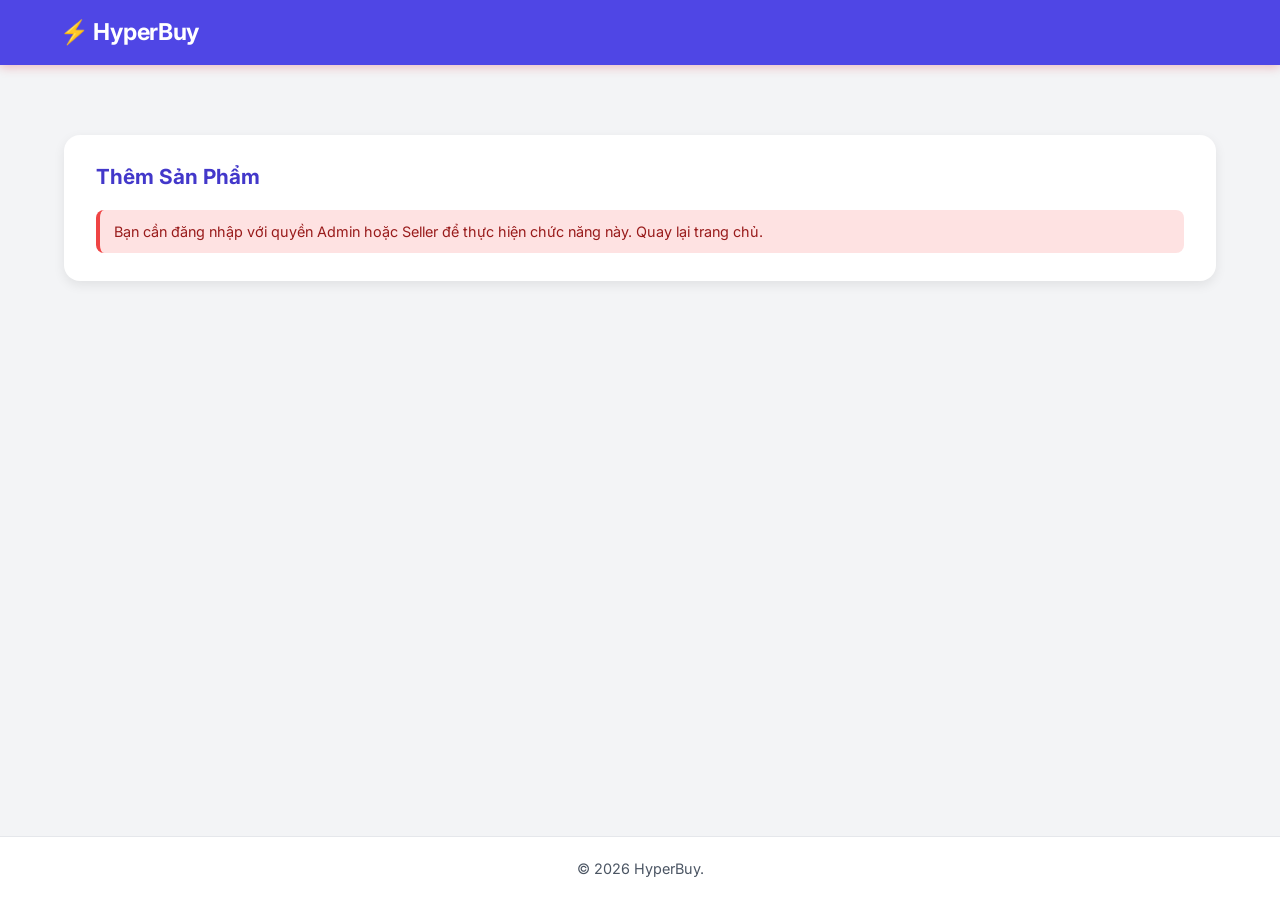
<file: CloneHYPERBUY/add-product.html>
<!DOCTYPE html>
<html lang="vi">
<head>
    <meta charset="UTF-8">
    <meta name="viewport" content="width=device-width, initial-scale=1.0">
    <title>Thêm Sản Phẩm</title> 
    <link rel="stylesheet" href="https://cdnjs.cloudflare.com/ajax/libs/font-awesome/6.5.2/css/all.min.css" integrity="sha512-SnH5WK+bZxgPHs44uWIX+LLJAJ9/2PkPKZ5QiAj6Ta86w+fsb2TkcmfRyVX3pBnMFcV7oQPJkl9QevSCWr3W6A==" crossorigin="anonymous" referrerpolicy="no-referrer" />
    <link rel="preconnect" href="https://fonts.googleapis.com">

    <link rel="preconnect" href="https://fonts.gstatic.com" crossorigin>
    <link href="https://fonts.googleapis.com/css2?family=Roboto+Slab:wght@400;700&family=Roboto:wght@400;500;700&display=swap" rel="stylesheet">

    <link rel="stylesheet" href="css/style.css">
</head>
<body>
<header>
        <nav id="main-navbar">
            <div class="container nav-container">
                <a href="index.html" class="nav-brand">⚡ HyperBuy</a>
                <ul id="main-nav" class="nav-links">
                    <li><a href="index.html" id="nav-home" class="nav-link">Trang Chủ</a></li>
                    <li><a href="products.html" id="nav-products" class="nav-link">Sản Phẩm</a></li>
                    <li id="nav-profile" style="display: none;"><a href="profile.html" class="nav-link">Hồ Sơ</a></li>
                    <li id="nav-my-orders" style="display: none;"><a href="my-orders.html" class="nav-link">Đơn Hàng</a></li>
                     <a href="admin.html" id="nav-admin-dashboard" style="display:none;">Trang Quản Trị</a>
                    <li id="nav-cart-link-li"><a href="cart.html" id="nav-cart-link" class="nav-link">Giỏ Hàng<span class="cart-item-count-nav" style="display: none;"></span></a></li>
                    <li><a href="minigame.html" class="nav-link">MiniGame</a></li>
                    <li class="nav-item nav-notification-container" id="nav-notification-bell" style="display: none; position: relative;">
                        <a href="#" id="notification-bell-link" class="nav-link nav-link-bell" title="Thông báo">
                            <i class="fas fa-bell"></i>
                            <span id="notification-count" class="notification-badge" style="display: none;"></span>
                        </a>
                        <div class="dropdown-menu-notif notification-list-dropdown" id="notification-dropdown">
                            <div class="notification-dropdown-header">Thông báo</div>
                            <ul id="notification-list-items" class="notification-list">
                                <li><a class="dropdown-item-notif" href="#">Không có thông báo nào.</a></li>
                            </ul>
                            <div class="notification-dropdown-footer">
                                <a href="notifications.html" class="view-all-notifications">Xem tất cả thông báo</a>
                            </div>
                        </div>
                    </li>

                    <li id="nav-login"><a href="login.html" class="nav-link">Đăng Nhập</a></li>
                    <li id="nav-register"><a href="register.html" class="nav-link">Đăng Ký</a></li>
                    <li id="nav-logout" style="display: none;"><a href="#" class="nav-link">Đăng Xuất</a></li>
                </ul>
            </div>
        </nav>
        <div id="sidebar-overlay" style="display:none;"></div>
    </header>
<div id="sidebar-overlay" style="display:none;"></div>

    <main class="container">
        <section class="form-container add-product-form-container"> <h2>Thêm Sản Phẩm Mới</h2>
            <form id="addProductForm">
                <div class="form-group">
                    <label for="product-name">Tên sản phẩm:</label>
                    <input type="text" id="product-name" name="name" required>
                </div>
                <div class="form-row">
                    <div class="form-group form-group-half">
                        <label for="product-sku">SKU (Mã sản phẩm):</label>
                        <input type="text" id="product-sku" name="sku" required>
                    </div>
                    <div class="form-group form-group-half">
                        <label for="product-price">Giá (VND):</label>
                        <input type="number" id="product-price" name="price" step="any" min="0" required>
                    </div>
                </div>
                <div class="form-group">
                    <label for="product-description">Mô tả:</label>
                    <textarea id="product-description" name="description" rows="5"></textarea>
                </div>

                <fieldset class="form-fieldset">
                    <legend>Hình Ảnh Sản Phẩm</legend>
                    <div class="form-group">
                        <label for="product-image-file">Tải ảnh lên:</label>
                        <input type="file" id="product-image-file" name="imageFile" class="input-file" accept="image/png, image/jpeg, image/gif">
                        <label for="product-image-file" class="btn btn-file-upload">Chọn tệp</label>
                        <span id="add-file-chosen-text">Không có tệp nào được chọn</span>
                    </div>
                    <div class="image-preview-box" id="add-image-preview-box">
                         <p>Xem trước ảnh:</p>
                        <img id="product-image-preview" src="#" alt="Xem trước hình ảnh" style="display:none;"/>
                    </div>
                </fieldset>

                <div class="form-row">
                    <div class="form-group form-group-half">
                        <label for="product-stock-quantity">Số lượng tồn kho:</label>
                        <input type="number" id="product-stock-quantity" name="stockQuantity" min="0" value="0" required>
                    </div>
                    <div class="form-group form-group-half">
                        <label for="product-category-id">Danh mục sản phẩm:</label>
                        <select id="product-category-id" name="categoryId" required>
                            <option value="">-- Chọn danh mục --</option>
                        </select>
                    </div>
                </div>
                <button type="submit" class="btn btn-primary btn-submit-form">Thêm Sản Phẩm</button>
                <p id="add-product-success-message" class="success-message" style="display:none;"></p>
                <p id="add-product-error-message" class="error-message" style="display:none;"></p>
            </form>
        </section>
    </main>

    <footer>
        <div class="container">
            <p>&copy; <span id="current-year"></span> HyperBuy.</p>
        </div>
    </footer>

    <div id="floating-cart-icon" style="display: none;">
        <a href="cart.html">
            <img src="images/cart-icon.png" alt="Giỏ hàng" /> <span id="floating-cart-count">0</span>
        </a>
    </div>
    <script src="js/main.js"></script>
</body>
</html>
</file>
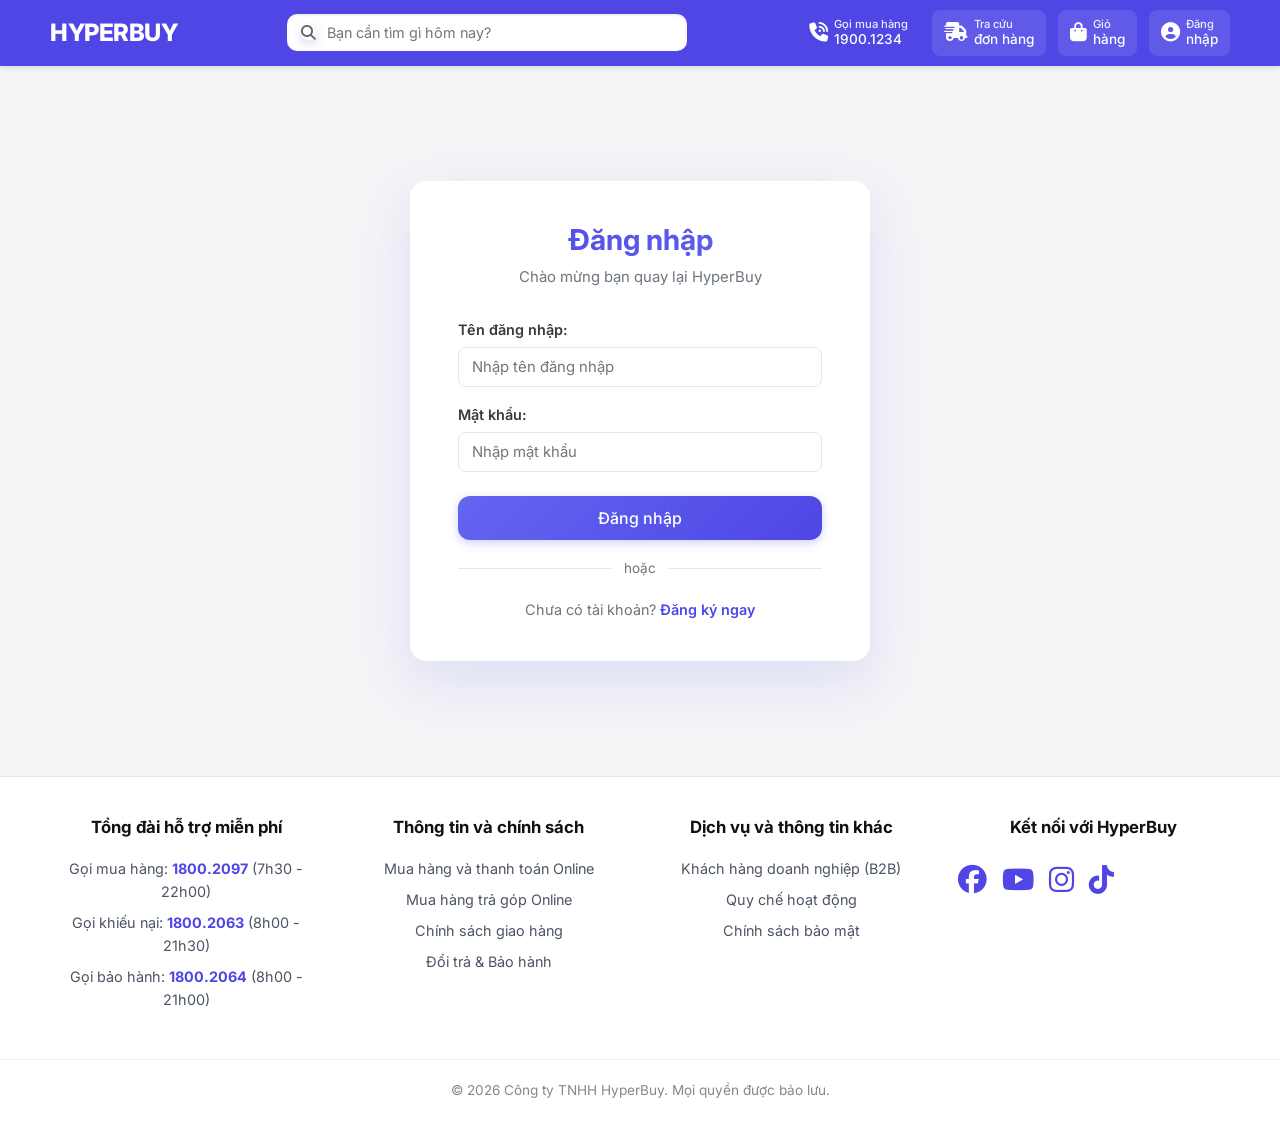
<file: CloneHYPERBUY/admin-send-notification.html>
<!DOCTYPE html>
<html lang="vi">
<head>
    <meta charset="UTF-8">
    <meta name="viewport" content="width=device-width, initial-scale=1.0">
    <title>Gửi Thông Báo - HyperBuy</title>
    <link rel="stylesheet" href="https://cdnjs.cloudflare.com/ajax/libs/font-awesome/6.5.2/css/all.min.css" integrity="sha512-SnH5WK+bZxgPHs44uWIX+LLJAJ9/2PkPKZ5QiAj6Ta86w+fsb2TkcmfRyVX3pBnMFcV7oQPJkl9QevSCWr3W6A==" crossorigin="anonymous" referrerpolicy="no-referrer" />
    <link rel="preconnect" href="https://fonts.googleapis.com">
    <link rel="preconnect" href="https://fonts.gstatic.com" crossorigin>
    <link href="https://fonts.googleapis.com/css2?family=Roboto+Slab:wght@400;700&family=Roboto:wght@400;500;700&display=swap" rel="stylesheet">
    <link rel="stylesheet" href="css/style.css">
</head>
<body>
    <header>
        <div class="container">
            <div class="header-left">
                <a href="" class="logo">⚡ HyperBuy</a>
            </div>
            <nav id="main-nav">
    <a href="admin.html" id="nav-admin-dashboard" style="display:none;">Trang Quản Trị</a>


<li class="nav-item nav-notification-container" id="nav-notification-bell" style="display: none; position: relative;">
    <a href="#" id="notification-bell-link" class="nav-link" title="Thông báo">
        <i class="fas fa-bell"></i>
        <span id="notification-count" class="notification-badge"></span>
    </a>
    <div class="dropdown-menu-notif" id="notification-dropdown"> <div class="notification-dropdown-header">Thông báo</div>
        <ul id="notification-list-items" class="notification-list">
            <li><a class="dropdown-item-notif" href="#">Không có thông báo nào.</a></li>
        </ul>
        <div class="notification-dropdown-footer">
            <a href="notifications.html">Xem tất cả thông báo</a>
        </div>
    </div>
</li>
    <a href="login.html" id="nav-login">Đăng Nhập</a>
    <a href="register.html" id="nav-register">Đăng Ký</a>
    <a href="#" id="nav-logout" style="display:none;">Đăng Xuất</a>
</nav>
        </div>
    </header>
    <div id="sidebar-overlay" style="display:none;"></div>

    <main class="container">
        <section class="form-container">
            <h2>Gửi Thông Báo (Admin)</h2>
            <form id="sendNotificationForm">
                <div class="form-group">
                    <label for="notification-userid">User ID (Bắt buộc - Dựa trên Postman):</label>
                    <input type="text" id="notification-userid" name="userId" required>
                    <small>Bạn có thể lấy User ID từ cơ sở dữ liệu hoặc trang quản lý người dùng (nếu có).</small>
                </div>
                <div class="form-group">
                    <label for="notification-message">Nội dung thông báo:</label>
                    <textarea id="notification-message" name="message" rows="5" required></textarea>
                </div>
                <button type="submit" class="btn btn-primary">Gửi Thông Báo</button>
                <p id="send-notification-success-message" class="success-message" style="display:none;"></p>
                <p id="send-notification-error-message" class="error-message" style="display:none;"></p>
            </form>
        </section>
    </main>

    <footer>
        <div class="container"><p>&copy; <span id="current-year"></span> HyperBuy.</p></div>
    </footer>

    <div id="floating-cart-icon" style="display: none;">
        <a href="cart.html"><img src="images/cart-icon.png" alt="Giỏ hàng" /> <span id="floating-cart-count">0</span></a>
    </div>
    <script src="js/main.js"></script><script>
document.addEventListener("DOMContentLoaded", async () => {
    // Kiểm tra đăng nhập
    if (!isLoggedIn()) {
        alert("Bạn cần đăng nhập trước khi thêm sản phẩm.");
        window.location.href = "login.html";
        return;
    }

    // Chỉ ADMIN hoặc SELLER được phép thêm sản phẩm
    const role = getUserRole();
    if (role !== "ADMIN" && role !== "SELLER") {
        alert("Chỉ người bán hoặc quản trị viên mới có quyền thêm sản phẩm.");
        window.location.href = "index.html";
        return;
    }

    // Gọi hàm tải danh mục
    await loadCategoriesAndBuildMap("product-category-id");

    // Gắn sự kiện gửi form
    const form = document.getElementById("addProductForm");
    if (form) {
        form.addEventListener("submit", handleAddProduct);
    }

    // Gắn sự kiện xem trước ảnh
    setupImagePreview("product-image-file", "product-image-preview", "add-file-chosen-text");
});
</script>
</body>
</html>
</file>
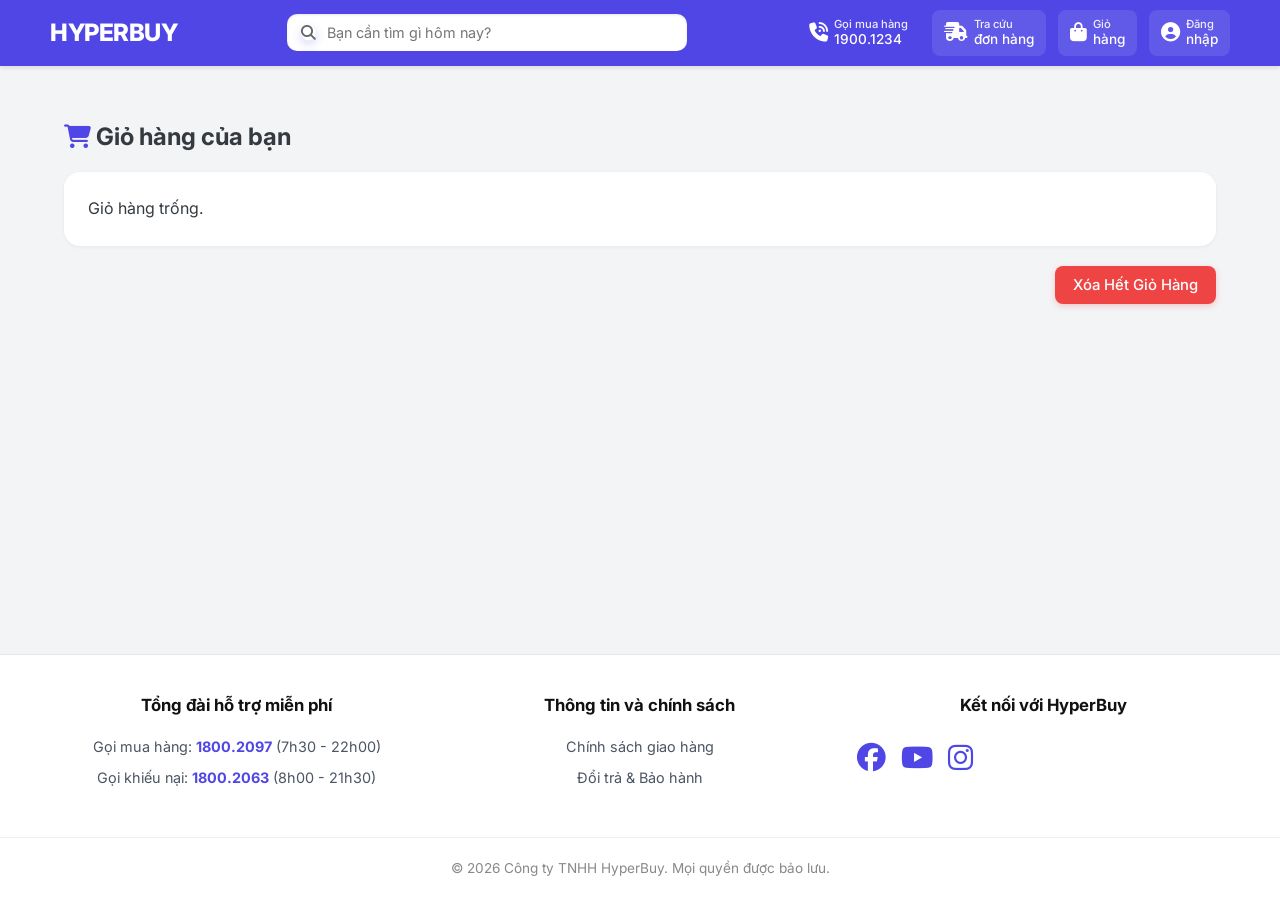
<file: CloneHYPERBUY/cart.html>
<!DOCTYPE html>
<html lang="vi">
<head>
    <meta charset="UTF-8">
    <meta name="viewport" content="width=device-width, initial-scale=1.0">
    <title>HyperBuy – Giỏ Hàng</title>
    <link rel="stylesheet" href="https://cdnjs.cloudflare.com/ajax/libs/font-awesome/6.5.2/css/all.min.css" />
    <link href="https://fonts.googleapis.com/css2?family=Inter:wght@400;500;600;700;800&display=swap" rel="stylesheet">
    <link rel="stylesheet" href="css/style.css?v=1774151277020">
</head>
<body>

  <!-- Hidden dummy nav -->
  <ul id="main-nav" style="display:none;">
    <li><a href="index.html" id="nav-home">Home</a></li>
    <li><a href="products.html" id="nav-products">Products</a></li>
    <li id="nav-profile" style="display:none;"><a href="profile.html">Profile</a></li>
    <li id="nav-admin-dashboard-li" style="display:none;"><a href="admin.html">Admin</a></li>
    <li id="nav-my-orders" style="display:none;"><a href="my-orders.html">Orders</a>

        <a href="wishlist.html" class="cp-action-item" style="position:relative;">
          <i class="fas fa-heart"></i>
          <div class="cp-action-text"><span>Yêu</span><span>thích</span></div>
          <span class="wishlist-count-badge" style="position:absolute; top:-6px; right:-6px; background:#fff; color:#4f46e5; display:none; border-radius:10px; padding:2px 6px; font-weight:700; font-size:0.75rem;"></span>
        </a></li>
    <li id="nav-cart-link-li"><a href="cart.html">Cart<span class="cart-item-count-nav" style="display:none;"></span></a></li>
    <li id="nav-login"><a href="login.html">Login</a></li>
    <li id="nav-register"><a href="register.html">Register</a></li>
    <li id="nav-logout" style="display:none;"><a href="#">Logout</a></li>
    <li id="nav-notification-bell" style="display:none;"><a href="#" id="notification-bell-link"><i class="fas fa-bell"></i><span id="notification-count" class="notification-badge" style="display:none;"></span></a>
      <div id="notification-dropdown" class="notification-list-dropdown" style="display:none;"><ul id="notification-list-items"></ul></div>
    </li>
  </ul>

  <header class="cp-header">
    <div class="cp-header-container">
      <a href="index.html" class="cp-logo">HYPERBUY</a>
      <form class="cp-search" action="products.html" method="GET" style="display:flex; position:relative; width:100%;">
        <button type="submit" style="background:transparent; border:none; position:absolute; left:14px; top:50%; transform:translateY(-50%); color:#666; cursor:pointer; padding:0; z-index:10;">
          <i class="fas fa-search" style="position:static; transform:none;"></i>
        </button>
        <input type="text" name="name" placeholder="Bạn cần tìm gì hôm nay?" style="width:100%; padding:10px 15px 10px 40px; border-radius:10px; border:none; font-size:0.9rem; color:#333; box-shadow:inset 0 1px 3px rgba(0,0,0,0.1); outline:none;" />
      </form>
      <div class="cp-header-actions">
        <a href="tel:19001234" class="cp-action-item" style="background:transparent;">
          <i class="fas fa-phone-volume"></i>
          <div class="cp-action-text"><span>Gọi mua hàng</span><span>1900.1234</span></div>
        </a>
        <a href="my-orders.html" class="cp-action-item">
          <i class="fas fa-shipping-fast"></i>
          <div class="cp-action-text"><span>Tra cứu</span><span>đơn hàng</span></div>
        </a>
        <a href="cart.html" class="cp-action-item" style="position:relative;">
          <i class="fas fa-shopping-bag"></i>
          <div class="cp-action-text"><span>Giỏ</span><span>hàng</span></div>
        </a>
        <a href="login.html" class="cp-action-item" id="cp-auth-btn">
          <i class="fas fa-user-circle"></i>
          <div class="cp-action-text"><span id="cp-auth-l1">Đăng</span><span id="cp-auth-l2">nhập</span></div>
        </a>
        <a href="admin.html" class="cp-action-item" id="cp-admin-back-btn" style="display:none;">
          <i class="fas fa-cogs"></i>
          <div class="cp-action-text"><span>Quay về</span><span>Quản Trị</span></div>
        </a>
      </div>
    </div>
  </header>

<main class="container" style="margin-top:25px;">
    <section id="cart-items">
        <h2><i class="fas fa-shopping-cart" style="color:#4f46e5;"></i> Giỏ hàng của bạn</h2>
        <div id="cart-grid">
            <p>Giỏ hàng của bạn đang trống.</p>
        </div>
        <div id="cart-summary"></div>
        <div id="cart-actions" style="margin-top: 20px; text-align: right;">
            <button class="btn btn-danger" id="btn-clear-cart">Xóa Hết Giỏ Hàng</button>
        </div>
    </section>
</main>

  <footer style="background: #fff; padding: 40px 0 20px; border-top: 1px solid #e5e7eb; color: #4b5563;">
    <div style="width:100%; max-width:1200px; margin:0 auto; padding:0 10px; display: grid; grid-template-columns: repeat(auto-fit, minmax(220px, 1fr)); gap: 30px;">
      <div>
        <h4 style="font-size: 1.05rem; font-weight:700; color:#111; margin-bottom: 18px;">Tổng đài hỗ trợ miễn phí</h4>
        <p style="font-size: 0.9rem; margin-bottom: 8px;">Gọi mua hàng: <strong style="color:#4f46e5;">1800.2097</strong> (7h30 - 22h00)</p>
        <p style="font-size: 0.9rem; margin-bottom: 8px;">Gọi khiếu nại: <strong style="color:#4f46e5;">1800.2063</strong> (8h00 - 21h30)</p>
      </div>
      <div>
        <h4 style="font-size: 1.05rem; font-weight:700; color:#111; margin-bottom: 18px;">Thông tin và chính sách</h4>
        <p style="font-size: 0.9rem; margin-bottom: 8px;"><a href="#" style="color:#4b5563; text-decoration:none;">Chính sách giao hàng</a></p>
        <p style="font-size: 0.9rem; margin-bottom: 8px;"><a href="#" style="color:#4b5563; text-decoration:none;">Đổi trả & Bảo hành</a></p>
      </div>
      <div>
        <h4 style="font-size: 1.05rem; font-weight:700; color:#111; margin-bottom: 18px;">Kết nối với HyperBuy</h4>
        <div style="font-size: 1.8rem; display: flex; gap: 15px; color: #4f46e5;">
          <a href="#" style="color:#4f46e5;"><i class="fab fa-facebook"></i></a>
          <a href="#" style="color:#4f46e5;"><i class="fab fa-youtube"></i></a>
          <a href="#" style="color:#4f46e5;"><i class="fab fa-instagram"></i></a>
        </div>
      </div>
    </div>
    <div style="text-align: center; margin-top: 40px; padding-top:20px; border-top:1px solid #eee; font-size: 0.85rem; color: #888;">
      © <span id="current-year">2026</span> Công ty TNHH HyperBuy. Mọi quyền được bảo lưu.
    </div>
  </footer>

  <script src="js/main.js"></script>
  <script>
    document.addEventListener("DOMContentLoaded", () => {
      const token = localStorage.getItem("authToken");
      const cpAuthBtn = document.getElementById('cp-auth-btn');
      const cpAuthL1 = document.getElementById('cp-auth-l1');
      const cpAuthL2 = document.getElementById('cp-auth-l2');
      if (token && cpAuthBtn) { cpAuthL1.innerText='Smember'; cpAuthL2.innerText='Tài khoản'; cpAuthBtn.href='profile.html'; }
      try { const role=localStorage.getItem('userRole')||''; if(token&&(role==='ADMIN'||role==='admin')){const b=document.getElementById('cp-admin-back-btn'); if(b) b.style.display='flex';} } catch(e){}
    });
  </script>
</body>
</html>
</file>
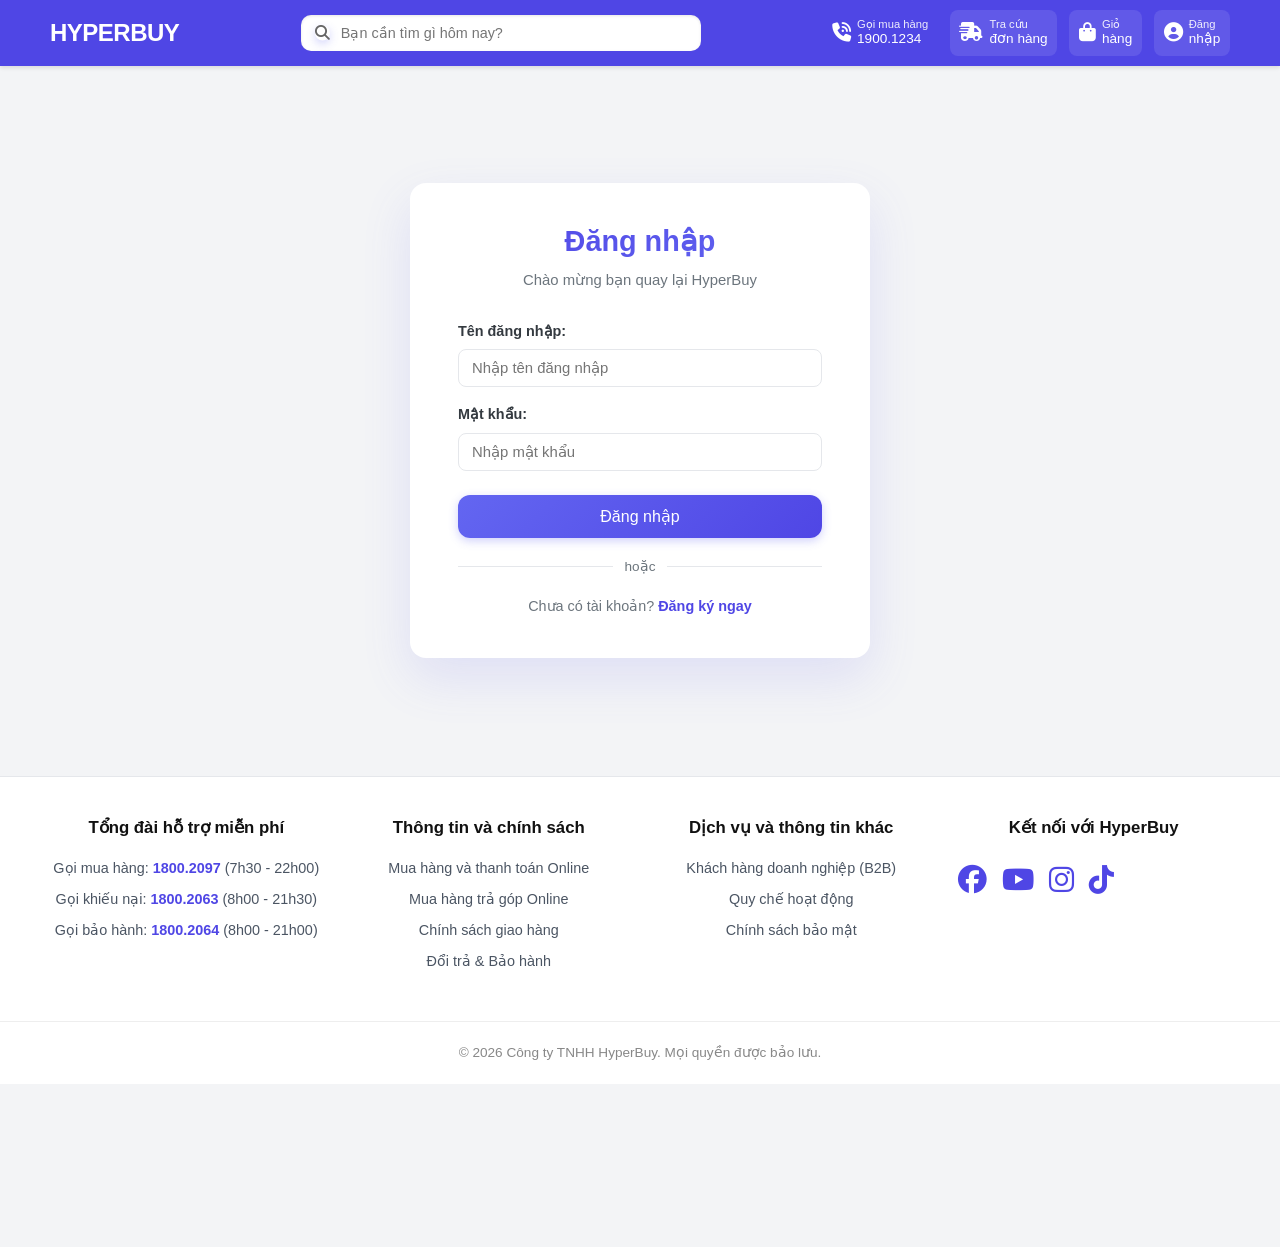
<file: CloneHYPERBUY/checkout.html>
<!DOCTYPE html>
<html lang="vi">
<head>
    <meta charset="UTF-8">
    <meta name="viewport" content="width=device-width, initial-scale=1.0">
    <title>HyperBuy – Thanh Toán</title>
    <link rel="stylesheet" href="https://cdnjs.cloudflare.com/ajax/libs/font-awesome/6.5.2/css/all.min.css" />
    <link href="https://fonts.googleapis.com/css2?family=Inter:wght@400;500;600;700;800&display=swap" rel="stylesheet">
    <link rel="stylesheet" href="css/style.css">
</head>
<body>

  <!-- Hidden dummy nav -->
  <ul id="main-nav" style="display:none;">
    <li><a href="index.html" id="nav-home">Home</a></li>
    <li><a href="products.html" id="nav-products">Products</a></li>
    <li id="nav-profile" style="display:none;"><a href="profile.html">Profile</a></li>
    <li id="nav-admin-dashboard-li" style="display:none;"><a href="admin.html">Admin</a></li>
    <li id="nav-my-orders" style="display:none;"><a href="my-orders.html">Orders</a>

        <a href="wishlist.html" class="cp-action-item" style="position:relative;">
          <i class="fas fa-heart"></i>
          <div class="cp-action-text"><span>Yêu</span><span>thích</span></div>
          <span class="wishlist-count-badge" style="position:absolute; top:-6px; right:-6px; background:#fff; color:#4f46e5; display:none; border-radius:10px; padding:2px 6px; font-weight:700; font-size:0.75rem;"></span>
        </a></li>
    <li id="nav-cart-link-li"><a href="cart.html">Cart<span class="cart-item-count-nav" style="display:none;"></span></a></li>
    <li id="nav-login"><a href="login.html">Login</a></li>
    <li id="nav-register"><a href="register.html">Register</a></li>
    <li id="nav-logout" style="display:none;"><a href="#">Logout</a></li>
    <li id="nav-notification-bell" style="display:none;"><a href="#" id="notification-bell-link"><i class="fas fa-bell"></i><span id="notification-count" class="notification-badge" style="display:none;"></span></a>
      <div id="notification-dropdown" class="notification-list-dropdown" style="display:none;"><ul id="notification-list-items"></ul></div>
    </li>
  </ul>

  <header class="cp-header">
    <div class="cp-header-container">
      <a href="index.html" class="cp-logo">HYPERBUY</a>
      <form class="cp-search" action="products.html" method="GET" style="display:flex; position:relative; width:100%;">
        <button type="submit" style="background:transparent; border:none; position:absolute; left:14px; top:50%; transform:translateY(-50%); color:#666; cursor:pointer; padding:0; z-index:10;">
          <i class="fas fa-search" style="position:static; transform:none;"></i>
        </button>
        <input type="text" name="name" placeholder="Bạn cần tìm gì hôm nay?" style="width:100%; padding:10px 15px 10px 40px; border-radius:10px; border:none; font-size:0.9rem; color:#333; box-shadow:inset 0 1px 3px rgba(0,0,0,0.1); outline:none;" />
      </form>
      <div class="cp-header-actions">
        <a href="tel:19001234" class="cp-action-item" style="background:transparent;"><i class="fas fa-phone-volume"></i><div class="cp-action-text"><span>Gọi mua hàng</span><span>1900.1234</span></div></a>
        <a href="my-orders.html" class="cp-action-item"><i class="fas fa-shipping-fast"></i><div class="cp-action-text"><span>Tra cứu</span><span>đơn hàng</span></div></a>
        <a href="cart.html" class="cp-action-item" style="position:relative;"><i class="fas fa-shopping-bag"></i><div class="cp-action-text"><span>Giỏ</span><span>hàng</span></div></a>
        <a href="login.html" class="cp-action-item" id="cp-auth-btn"><i class="fas fa-user-circle"></i><div class="cp-action-text"><span id="cp-auth-l1">Đăng</span><span id="cp-auth-l2">nhập</span></div></a>
        <a href="admin.html" class="cp-action-item" id="cp-admin-back-btn" style="display:none;"><i class="fas fa-cogs"></i><div class="cp-action-text"><span>Quay về</span><span>Quản Trị</span></div></a>
      </div>
    </div>
  </header>
<main class="container">
  <section id="checkout-section" class="checkout-page">
    <h1 class="checkout-title">Thông Tin Đặt Hàng</h1>
    <p class="checkout-subtitle">
      Vui lòng kiểm tra lại thông tin giao hàng và đơn hàng trước khi xác nhận.
    </p>

    <div class="checkout-layout">
      <!-- CỘT TRÁI: FORM THANH TOÁN -->
      <div class="checkout-left">
        <form id="checkoutForm">
          <!-- ĐỊA CHỈ GIAO HÀNG -->
          <fieldset class="form-fieldset">
            <legend><i class="fa-solid fa-location-dot"></i> Địa Chỉ Giao Hàng</legend>

            <div class="form-group">
              <label for="shipping-address1">Địa chỉ dòng 1</label>
              <input type="text" id="shipping-address1" name="shippingAddressLine1" required>
            </div>

            <div class="form-group">
              <label for="shipping-address2">Địa chỉ dòng 2 (tùy chọn)</label>
              <input type="text" id="shipping-address2" name="shippingAddressLine2">
            </div>

            <div class="form-row">
              <div class="form-group form-group-half">
                <label for="shipping-city">Thành phố/Tỉnh</label>
                <input type="text" id="shipping-city" name="shippingCity" required>
              </div>
              <div class="form-group form-group-half">
                <label for="shipping-postalcode">Mã bưu điện</label>
                <input type="text" id="shipping-postalcode" name="shippingPostalCode" required>
              </div>
            </div>

            <div class="form-group">
              <label for="shipping-country">Quốc gia</label>
              <input type="text" id="shipping-country" name="shippingCountry" value="VN" required>
            </div>
          </fieldset>

          <!-- ĐỊA CHỈ THANH TOÁN -->
          <div class="form-group form-group-inline-checkbox">
            <input type="checkbox" id="sameAsShipping" name="sameAsShipping" checked>
            <label for="sameAsShipping">Địa chỉ thanh toán giống địa chỉ giao hàng</label>
          </div>

          <fieldset class="form-fieldset" id="billingAddressFieldset" style="display:none;">
            <legend><i class="fa-solid fa-receipt"></i> Địa Chỉ Thanh Toán</legend>

            <div class="form-group">
              <label for="billing-address1">Địa chỉ dòng 1</label>
              <input type="text" id="billing-address1" name="billingAddressLine1">
            </div>

            <div class="form-group">
              <label for="billing-address2">Địa chỉ dòng 2 (tùy chọn)</label>
              <input type="text" id="billing-address2" name="billingAddressLine2">
            </div>

            <div class="form-row">
              <div class="form-group form-group-half">
                <label for="billing-city">Thành phố/Tỉnh</label>
                <input type="text" id="billing-city" name="billingCity">
              </div>
              <div class="form-group form-group-half">
                <label for="billing-postalcode">Mã bưu điện</label>
                <input type="text" id="billing-postalcode" name="billingPostalCode">
              </div>
            </div>

            <div class="form-group">
              <label for="billing-country">Quốc gia</label>
              <input type="text" id="billing-country" name="billingCountry" value="VN">
            </div>
          </fieldset>

          <!-- PHƯƠNG THỨC THANH TOÁN -->
          <fieldset class="form-fieldset">
            <legend><i class="fa-solid fa-credit-card"></i> Phương Thức Thanh Toán</legend>
            <div class="form-group">
              <label for="payment-method">Chọn phương thức</label>
              <select id="payment-method" name="paymentMethod" required>
                <option value="COD" selected>Thanh toán khi nhận hàng (COD)</option>
                <option value="BANK_TRANSFER" disabled>Chuyển khoản ngân hàng (Chưa hỗ trợ)</option>
                <option value="CREDIT_CARD" disabled>Thẻ tín dụng (Chưa hỗ trợ)</option>
              </select>
            </div>
          </fieldset>

          <!-- VOUCHER -->
          <fieldset class="form-fieldset">
            <legend><i class="fa-solid fa-ticket"></i> Voucher</legend>

            <div class="form-group">
              <label for="checkout-voucher-code">Mã voucher</label>
              <div class="checkout-voucher-row">
                <input
                  type="text"
                  id="checkout-voucher-code"
                  class="form-control"
                  placeholder="Nhập mã voucher"
                >
                <button
                  type="button"
                  class="btn btn-secondary"
                  onclick="openVoucherSelectionModal()"
                >
                  Chọn voucher
                </button>
              </div>
              <small id="voucher-apply-message" class="voucher-apply-message"></small>
            </div>
          </fieldset>

          <!-- MODAL DANH SÁCH VOUCHER (giữ nguyên để JS dùng) -->
          <div id="voucherSelectionModal" class="modal">
            <div class="modal-content" style="max-width:750px; max-height:80vh; overflow-y:auto;">
              <span class="close-button" onclick="closeVoucherSelectionModal()">&times;</span>
              <h3>Voucher có thể sử dụng</h3>
              <div id="voucher-selection-list" class="voucher-grid"></div>
            </div>
          </div>

          <!-- SUBMIT -->
          <div class="checkout-submit-wrapper">
            <button type="submit" class="btn btn-primary btn-submit-form">
              Xác Nhận Đặt Hàng
            </button>
            <p id="checkout-error-message" class="error-message" style="display:none;"></p>
          </div>
        </form>
      </div>

      <!-- CỘT PHẢI: TÓM TẮT ĐƠN HÀNG -->
      <aside class="checkout-right">
        <div class="checkout-summary-card">
          <h3>Tóm Tắt Đơn Hàng</h3>
          <p class="checkout-summary-subtitle">
            Sản phẩm, số lượng và tổng tiền sẽ được cập nhật tự động từ giỏ hàng.
          </p>
          <div id="checkout-cart-summary">
            <p>Đang tải tóm tắt giỏ hàng...</p>
          </div>

          <div class="checkout-summary-total">
    <div class="checkout-summary-row">
        <span>Tạm tính</span>
        <span id="checkout-subtotal">-</span>
    </div>
    <div class="checkout-summary-row">
        <span>Giảm giá voucher</span>
        <span id="checkout-discount">-</span>
    </div>
    <div class="checkout-summary-row checkout-summary-total">
        <span>Thành tiền</span>
        <span id="checkout-final">-</span>
    </div>
          </div>

          <p class="checkout-note">
            Bằng việc đặt hàng, bạn đồng ý với các điều khoản mua sắm của HyperBuy.
          </p>
        </div>
      </aside>
    </div>
  </section>
</main>


  <footer style="background: #fff; padding: 40px 0 20px; border-top: 1px solid #e5e7eb; color: #4b5563;">
    <div style="width:100%; max-width:1200px; margin:0 auto; padding:0 10px; display: grid; grid-template-columns: repeat(auto-fit, minmax(220px, 1fr)); gap: 30px;">
      <div>
        <h4 style="font-size: 1.05rem; font-weight:700; color:#111; margin-bottom: 18px;">Tổng đài hỗ trợ miễn phí</h4>
        <p style="font-size: 0.9rem; margin-bottom: 8px;">Gọi mua hàng: <strong style="color:#4f46e5;">1800.2097</strong> (7h30 - 22h00)</p>
      </div>
      <div>
        <h4 style="font-size: 1.05rem; font-weight:700; color:#111; margin-bottom: 18px;">Thông tin và chính sách</h4>
        <p style="font-size: 0.9rem; margin-bottom: 8px;"><a href="#" style="color:#4b5563; text-decoration:none;">Chính sách giao hàng</a></p>
        <p style="font-size: 0.9rem; margin-bottom: 8px;"><a href="#" style="color:#4b5563; text-decoration:none;">Đổi trả & Bảo hành</a></p>
      </div>
      <div>
        <h4 style="font-size: 1.05rem; font-weight:700; color:#111; margin-bottom: 18px;">Kết nối với HyperBuy</h4>
        <div style="font-size: 1.8rem; display: flex; gap: 15px; color: #4f46e5;">
          <a href="#" style="color:#4f46e5;"><i class="fab fa-facebook"></i></a>
          <a href="#" style="color:#4f46e5;"><i class="fab fa-youtube"></i></a>
          <a href="#" style="color:#4f46e5;"><i class="fab fa-instagram"></i></a>
        </div>
      </div>
    </div>
    <div style="text-align: center; margin-top: 40px; padding-top:20px; border-top:1px solid #eee; font-size: 0.85rem; color: #888;">
      © <span id="current-year">2026</span> Công ty TNHH HyperBuy. Mọi quyền được bảo lưu.
    </div>
  </footer>

  <script src="js/main.js"></script>
  <script>
    document.addEventListener("DOMContentLoaded", () => {
      const token = localStorage.getItem("authToken");
      const cpAuthBtn = document.getElementById('cp-auth-btn');
      const cpAuthL1 = document.getElementById('cp-auth-l1');
      const cpAuthL2 = document.getElementById('cp-auth-l2');
      if (token && cpAuthBtn) { cpAuthL1.innerText='Smember'; cpAuthL2.innerText='Tài khoản'; cpAuthBtn.href='profile.html'; }
      try { const role=localStorage.getItem('userRole')||''; if(token&&(role==='ADMIN'||role==='admin')){const b=document.getElementById('cp-admin-back-btn'); if(b) b.style.display='flex';} } catch(e){}
    });
  </script>
</body>
</html>
</file>
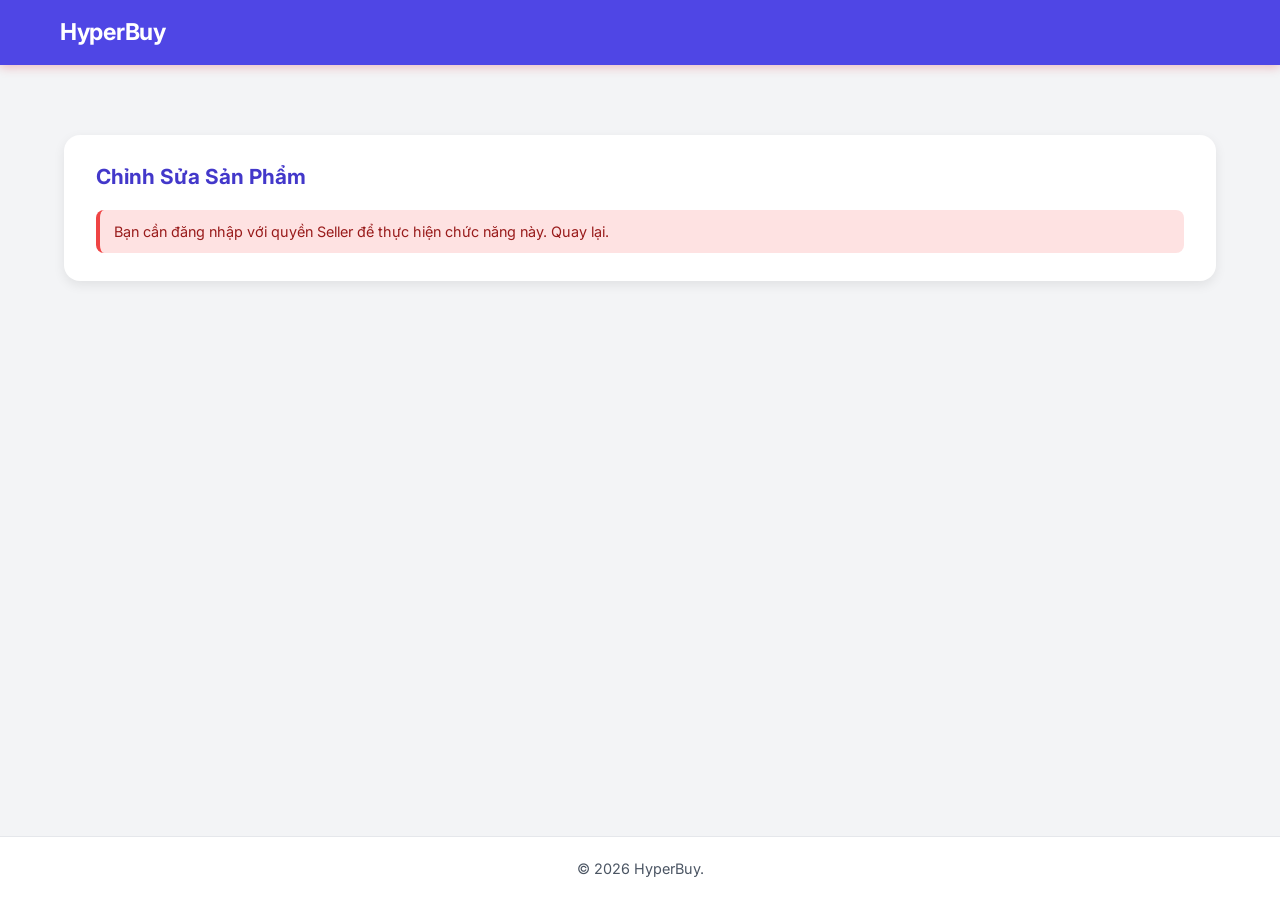
<file: CloneHYPERBUY/edit-product.html>
<!DOCTYPE html>
<html lang="vi">
<head>
    <meta charset="UTF-8">
    <meta name="viewport" content="width=device-width, initial-scale=1.0">
    <title>...</title>
    <link rel="stylesheet" href="https://cdnjs.cloudflare.com/ajax/libs/font-awesome/6.5.2/css/all.min.css" integrity="sha512-SnH5WK+bZxgPHs44uWIX+LLJAJ9/2PkPKZ5QiAj6Ta86w+fsb2TkcmfRyVX3pBnMFcV7oQPJkl9QevSCWr3W6A==" crossorigin="anonymous" referrerpolicy="no-referrer" />
     <link rel="preconnect" href="https://fonts.googleapis.com">
    <link rel="preconnect" href="https://fonts.gstatic.com" crossorigin>
    <link href="https://fonts.googleapis.com/css2?family=Roboto+Slab:wght@400;700&family=Roboto:wght@400;500;700&display=swap" rel="stylesheet">

    <link rel="stylesheet" href="css/style.css">
</head>
<body>
<header>
        <nav id="main-navbar">
            <div class="container nav-container">
                <a href="index.html" class="nav-brand">HyperBuy</a>
                <ul id="main-nav" class="nav-links">
                    <li><a href="index.html" id="nav-home" class="nav-link">Trang Chủ</a></li>
                    <li><a href="products.html" id="nav-products" class="nav-link">Sản Phẩm</a></li>
                    <li id="nav-profile" style="display: none;"><a href="profile.html" class="nav-link">Hồ Sơ</a></li>
                    <li id="nav-my-orders" style="display: none;"><a href="my-orders.html" class="nav-link">Đơn Hàng</a></li>
                     <a href="admin.html" id="nav-admin-dashboard" style="display:none;">Trang Quản Trị</a>
                    <li id="nav-cart-link-li"><a href="cart.html" id="nav-cart-link" class="nav-link">Giỏ Hàng<span class="cart-item-count-nav" style="display: none;"></span></a></li>
                    <li><a href="minigame.html" class="nav-link">MiniGame</a></li>
                    <li class="nav-item nav-notification-container" id="nav-notification-bell" style="display: none; position: relative;">
                        <a href="#" id="notification-bell-link" class="nav-link nav-link-bell" title="Thông báo">
                            <i class="fas fa-bell"></i>
                            <span id="notification-count" class="notification-badge" style="display: none;"></span>
                        </a>
                        <div class="dropdown-menu-notif notification-list-dropdown" id="notification-dropdown">
                            <div class="notification-dropdown-header">Thông báo</div>
                            <ul id="notification-list-items" class="notification-list">
                                <li><a class="dropdown-item-notif" href="#">Không có thông báo nào.</a></li>
                            </ul>
                            <div class="notification-dropdown-footer">
                                <a href="notifications.html" class="view-all-notifications">Xem tất cả thông báo</a>
                            </div>
                        </div>
                    </li>

                    <li id="nav-login"><a href="login.html" class="nav-link">Đăng Nhập</a></li>
                    <li id="nav-register"><a href="register.html" class="nav-link">Đăng Ký</a></li>
                    <li id="nav-logout" style="display: none;"><a href="#" class="nav-link">Đăng Xuất</a></li>
                </ul>
    </header>
<div id="sidebar-overlay" style="display:none;"></div>

    <main class="container">
        <section class="form-container edit-product-form-container">
            <div id="edit-product-container">
                <p>Đang tải thông tin sản phẩm...</p> 
                <form id="editProductForm" style="display:none;">
                    <input type="hidden" id="product-id" name="productId"> <div class="form-group">
                        <label for="edit-product-name">Tên sản phẩm:</label>
                        <input type="text" id="edit-product-name" name="name" required>
                    </div>
                    <div class="form-row">
                        <div class="form-group form-group-half">
                            <label for="edit-product-sku">SKU (Mã sản phẩm):</label>
                            <input type="text" id="edit-product-sku" name="sku" required>
                        </div>
                        <div class="form-group form-group-half">
                            <label for="edit-product-price">Giá (VND):</label>
                            <input type="number" id="edit-product-price" name="price" step="any" min="0" required>
                        </div>
                    </div>
                    <div class="form-group">
                        <label for="edit-product-description">Mô tả:</label>
                        <textarea id="edit-product-description" name="description" rows="5"></textarea>
                    </div>
                    <fieldset class="form-fieldset">
                        <legend>Quản lý Hình Ảnh</legend>
                        <div class="form-group">
                            <label for="edit-product-image-file">Tải ảnh mới (Để trống nếu không thay đổi):</label>
                            <input type="file" id="edit-product-image-file" name="imageFile" class="input-file" accept="image/png, image/jpeg, image/gif">
                            <label for="edit-product-image-file" class="btn btn-file-upload">Chọn tệp</label>
                            <span id="file-chosen-text">Không có tệp nào được chọn</span>
                        </div>
                        <div id="image-preview-section">
                            <div class="image-preview-box">
                                <p>Ảnh hiện tại:</p>
                                <img id="current-product-image-preview" src="#" alt="Ảnh sản phẩm hiện tại" />
                                <p id="current-product-no-image" style="display:none;">Không có ảnh.</p>
                            </div>
                            <div class="image-preview-box" id="new-image-preview-box" style="display:none;">
                                 <p>Xem trước ảnh mới:</p>
                                <img id="new-product-image-preview" src="#" alt="Xem trước hình ảnh mới" />
                            </div>
                        </div>
                    </fieldset>
                    <div class="form-row">
                        <div class="form-group form-group-half">
                            <label for="edit-product-stock-quantity">Số lượng tồn kho:</label>
                            <input type="number" id="edit-product-stock-quantity" name="stockQuantity" min="0" value="0" required>
                        </div>
                        <div class="form-group form-group-half">
                            <label for="edit-product-category-id">Danh mục sản phẩm:</label>
                            <select id="edit-product-category-id" name="categoryId" required>
                                <option value="">-- Chọn danh mục --</option>
                            </select>
                        </div>
                    </div>
                    <button type="submit" class="btn btn-primary btn-submit-form">Lưu Thay Đổi</button>
                    <p id="edit-product-success-message" class="success-message" style="display:none;"></p>
                    <p id="edit-product-error-message" class="error-message" style="display:none;"></p>
                </form>
            </div>
        </section>
    </main>

    <footer>
        <div class="container">
            <p>&copy; <span id="current-year"></span> HyperBuy.</p>
        </div>
    </footer>
    <script src="js/main.js"></script>
</body>
</html>
</file>
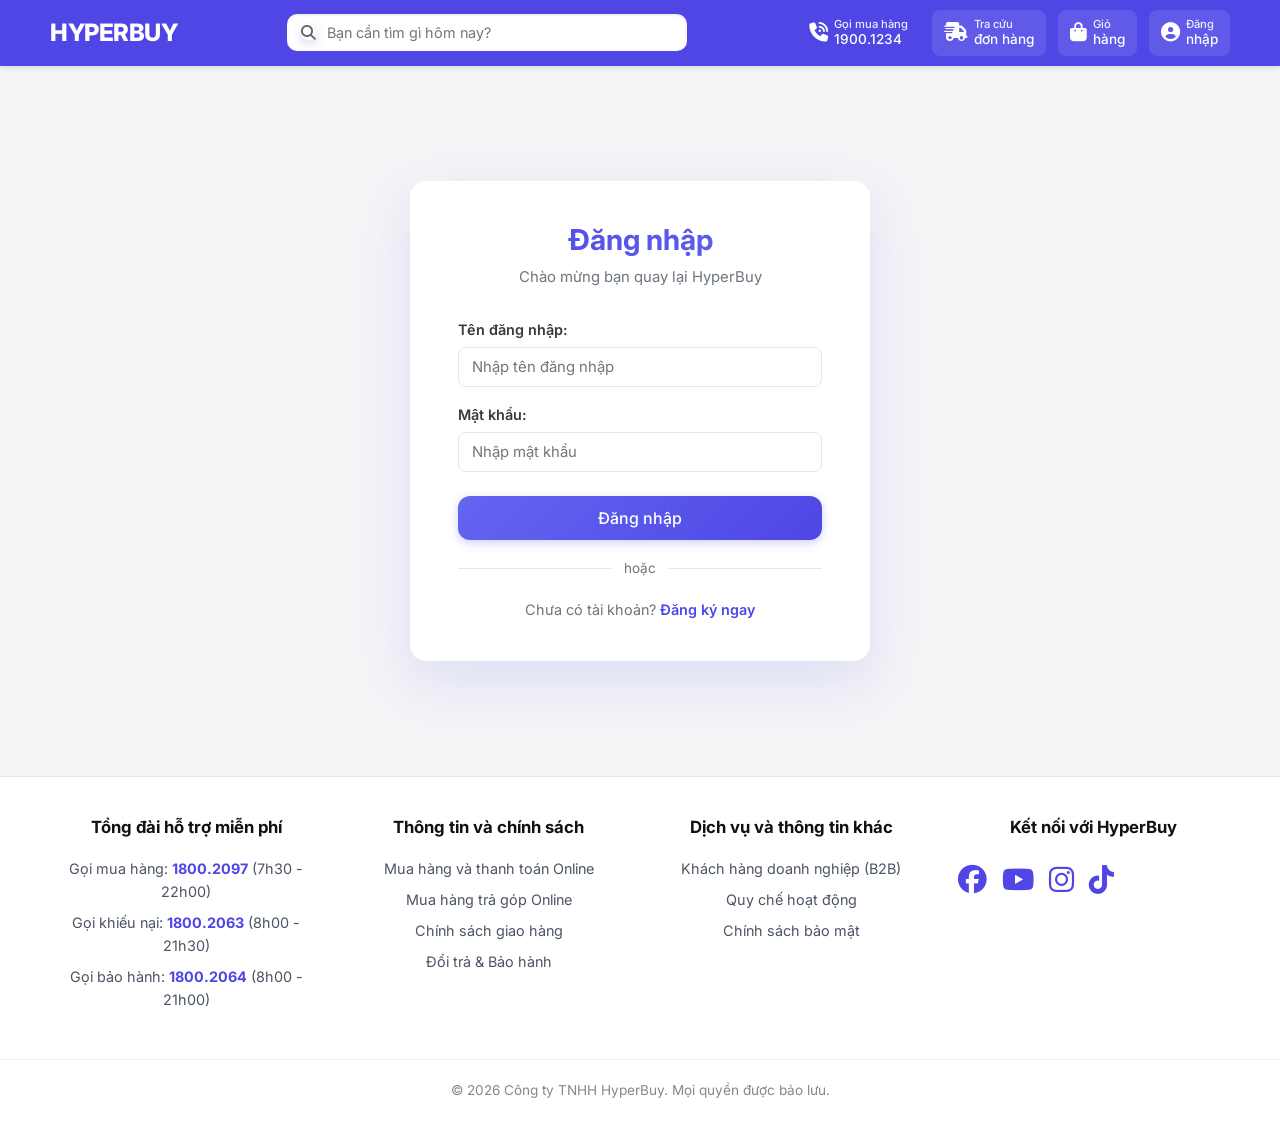
<file: CloneHYPERBUY/login.html>
<!DOCTYPE html>
<html lang="vi">
<head>
    <meta charset="UTF-8">
    <meta name="viewport" content="width=device-width, initial-scale=1.0">
    <title>HyperBuy – Đăng Nhập</title>
    <meta name="description" content="Đăng nhập tài khoản HyperBuy để mua sắm thông minh.">
    <link rel="stylesheet" href="https://cdnjs.cloudflare.com/ajax/libs/font-awesome/6.5.2/css/all.min.css" />
    <link href="https://fonts.googleapis.com/css2?family=Inter:wght@400;500;600;700;800&display=swap" rel="stylesheet">
    <link rel="stylesheet" href="css/style.css" />
</head>
<body>

  <!-- Hidden dummy nav for main.js compatibility -->
  <ul id="main-nav" style="display:none;">
    <li><a href="index.html" id="nav-home">Home</a></li>
    <li><a href="products.html" id="nav-products">Products</a></li>
    <li id="nav-profile" style="display:none;"><a href="profile.html">Profile</a></li>
    <li id="nav-admin-dashboard-li" style="display:none;"><a href="admin.html">Admin</a></li>
    <li id="nav-my-orders" style="display:none;"><a href="my-orders.html">Orders</a>

        <a href="wishlist.html" class="cp-action-item" style="position:relative;">
          <i class="fas fa-heart"></i>
          <div class="cp-action-text"><span>Yêu</span><span>thích</span></div>
          <span class="wishlist-count-badge" style="position:absolute; top:-6px; right:-6px; background:#fff; color:#4f46e5; display:none; border-radius:10px; padding:2px 6px; font-weight:700; font-size:0.75rem;"></span>
        </a></li>
    <li id="nav-cart-link-li"><a href="cart.html">Cart<span class="cart-item-count-nav" style="display:none;"></span></a></li>
    <li id="nav-login"><a href="login.html">Login</a></li>
    <li id="nav-register"><a href="register.html">Register</a></li>
    <li id="nav-logout" style="display:none;"><a href="#">Logout</a></li>
    <li id="nav-notification-bell" style="display:none;"><a href="#" id="notification-bell-link"><i class="fas fa-bell"></i><span id="notification-count" class="notification-badge" style="display:none;"></span></a>
      <div id="notification-dropdown" class="notification-list-dropdown" style="display:none;"><ul id="notification-list-items"></ul></div>
    </li>
  </ul>

  <!-- CellphoneS-style Header -->
  <header class="cp-header">
    <div class="cp-header-container">
      <a href="index.html" class="cp-logo">HYPERBUY</a>

      <form class="cp-search" action="products.html" method="GET" style="display:flex; position:relative; width:100%;">
        <button type="submit" style="background:transparent; border:none; position:absolute; left:14px; top:50%; transform:translateY(-50%); color:#666; cursor:pointer; padding:0; z-index:10;">
          <i class="fas fa-search" style="position:static; transform:none;"></i>
        </button>
        <input type="text" name="name" placeholder="Bạn cần tìm gì hôm nay?" style="width:100%; padding:10px 15px 10px 40px; border-radius:10px; border:none; font-size:0.9rem; color:#333; box-shadow:inset 0 1px 3px rgba(0,0,0,0.1); outline:none;" />
      </form>

      <div class="cp-header-actions">
        <a href="tel:19001234" class="cp-action-item" style="background:transparent;">
          <i class="fas fa-phone-volume"></i>
          <div class="cp-action-text"><span>Gọi mua hàng</span><span>1900.1234</span></div>
        </a>
        <a href="my-orders.html" class="cp-action-item" id="nav-my-orders-link">
          <i class="fas fa-shipping-fast"></i>
          <div class="cp-action-text"><span>Tra cứu</span><span>đơn hàng</span></div>
        </a>
        <a href="cart.html" class="cp-action-item" style="position:relative;">
          <i class="fas fa-shopping-bag"></i>
          <div class="cp-action-text"><span>Giỏ</span><span>hàng</span></div>
        </a>
        <a href="login.html" class="cp-action-item" id="cp-auth-btn">
          <i class="fas fa-user-circle"></i>
          <div class="cp-action-text"><span id="cp-auth-l1">Đăng</span><span id="cp-auth-l2">nhập</span></div>
        </a>
        <a href="admin.html" class="cp-action-item" id="cp-admin-back-btn" style="display:none;">
          <i class="fas fa-cogs"></i>
          <div class="cp-action-text"><span>Quay về</span><span>Quản Trị</span></div>
        </a>
      </div>
    </div>
  </header>

    <main class="container" style="display:flex; justify-content:center; align-items:center; min-height: 70vh; padding: 40px 20px;">
        <section class="auth-form">
            <h2>Đăng nhập</h2>
            <p class="auth-subtitle">Chào mừng bạn quay lại HyperBuy</p>
            <form id="loginForm">
                <div class="form-group">
                    <label for="login-username">Tên đăng nhập:</label>
                    <input type="text" id="login-username" name="username" placeholder="Nhập tên đăng nhập" required>
                </div>
                <div class="form-group">
                    <label for="login-password">Mật khẩu:</label>
                    <div class="input-icon-wrapper">
                      <input type="password" id="login-password" name="password" placeholder="Nhập mật khẩu" required>
                    </div>
                </div>
                <button type="submit" class="btn-submit-form">Đăng nhập</button>
                <p id="login-error-message" class="error-message" style="display:none;"></p>
                <div class="auth-divider">hoặc</div>
                <p class="switch-form">Chưa có tài khoản? <a href="register.html">Đăng ký ngay</a></p>
            </form>
        </section>
    </main>

  <!-- CellphoneS-style Footer -->
  <footer style="background: #fff; padding: 40px 0 20px; border-top: 1px solid #e5e7eb; color: #4b5563;">
    <div style="width:100%; max-width:1200px; margin:0 auto; padding:0 10px; display: grid; grid-template-columns: repeat(auto-fit, minmax(220px, 1fr)); gap: 30px;">
      <div>
        <h4 style="font-size: 1.05rem; font-weight:700; color:#111; margin-bottom: 18px;">Tổng đài hỗ trợ miễn phí</h4>
        <p style="font-size: 0.9rem; margin-bottom: 8px;">Gọi mua hàng: <strong style="color:#4f46e5;">1800.2097</strong> (7h30 - 22h00)</p>
        <p style="font-size: 0.9rem; margin-bottom: 8px;">Gọi khiếu nại: <strong style="color:#4f46e5;">1800.2063</strong> (8h00 - 21h30)</p>
        <p style="font-size: 0.9rem; margin-bottom: 8px;">Gọi bảo hành: <strong style="color:#4f46e5;">1800.2064</strong> (8h00 - 21h00)</p>
      </div>
      <div>
        <h4 style="font-size: 1.05rem; font-weight:700; color:#111; margin-bottom: 18px;">Thông tin và chính sách</h4>
        <p style="font-size: 0.9rem; margin-bottom: 8px;"><a href="#" style="color:#4b5563; text-decoration:none;">Mua hàng và thanh toán Online</a></p>
        <p style="font-size: 0.9rem; margin-bottom: 8px;"><a href="#" style="color:#4b5563; text-decoration:none;">Mua hàng trả góp Online</a></p>
        <p style="font-size: 0.9rem; margin-bottom: 8px;"><a href="#" style="color:#4b5563; text-decoration:none;">Chính sách giao hàng</a></p>
        <p style="font-size: 0.9rem; margin-bottom: 8px;"><a href="#" style="color:#4b5563; text-decoration:none;">Đổi trả & Bảo hành</a></p>
      </div>
      <div>
        <h4 style="font-size: 1.05rem; font-weight:700; color:#111; margin-bottom: 18px;">Dịch vụ và thông tin khác</h4>
        <p style="font-size: 0.9rem; margin-bottom: 8px;"><a href="#" style="color:#4b5563; text-decoration:none;">Khách hàng doanh nghiệp (B2B)</a></p>
        <p style="font-size: 0.9rem; margin-bottom: 8px;"><a href="#" style="color:#4b5563; text-decoration:none;">Quy chế hoạt động</a></p>
        <p style="font-size: 0.9rem; margin-bottom: 8px;"><a href="#" style="color:#4b5563; text-decoration:none;">Chính sách bảo mật</a></p>
      </div>
      <div>
        <h4 style="font-size: 1.05rem; font-weight:700; color:#111; margin-bottom: 18px;">Kết nối với HyperBuy</h4>
        <div style="font-size: 1.8rem; display: flex; gap: 15px; color: #4f46e5;">
          <a href="#" style="color:#4f46e5;"><i class="fab fa-facebook"></i></a>
          <a href="#" style="color:#4f46e5;"><i class="fab fa-youtube"></i></a>
          <a href="#" style="color:#4f46e5;"><i class="fab fa-instagram"></i></a>
          <a href="#" style="color:#4f46e5;"><i class="fab fa-tiktok"></i></a>
        </div>
      </div>
    </div>
    <div style="text-align: center; margin-top: 40px; padding-top:20px; border-top:1px solid #eee; font-size: 0.85rem; color: #888;">
      © <span id="current-year">2026</span> Công ty TNHH HyperBuy. Mọi quyền được bảo lưu.
    </div>
  </footer>

    <script src="js/main.js"></script>
    <script>
      document.addEventListener("DOMContentLoaded", () => {
        const token = localStorage.getItem("authToken");
        const cpAuthBtn = document.getElementById('cp-auth-btn');
        const cpAuthL1 = document.getElementById('cp-auth-l1');
        const cpAuthL2 = document.getElementById('cp-auth-l2');
        if (token && cpAuthBtn) {
          cpAuthL1.innerText = 'Smember';
          cpAuthL2.innerText = 'Tài khoản';
          cpAuthBtn.href = 'profile.html';
        }
        // Admin back button
        try {
          const role = localStorage.getItem('userRole') || '';
          if (token && (role === 'ADMIN' || role === 'admin')) {
            const adminBtn = document.getElementById('cp-admin-back-btn');
            if (adminBtn) adminBtn.style.display = 'flex';
          }
        } catch(e) {}
      });
    </script>
</body>
</html>
</file>
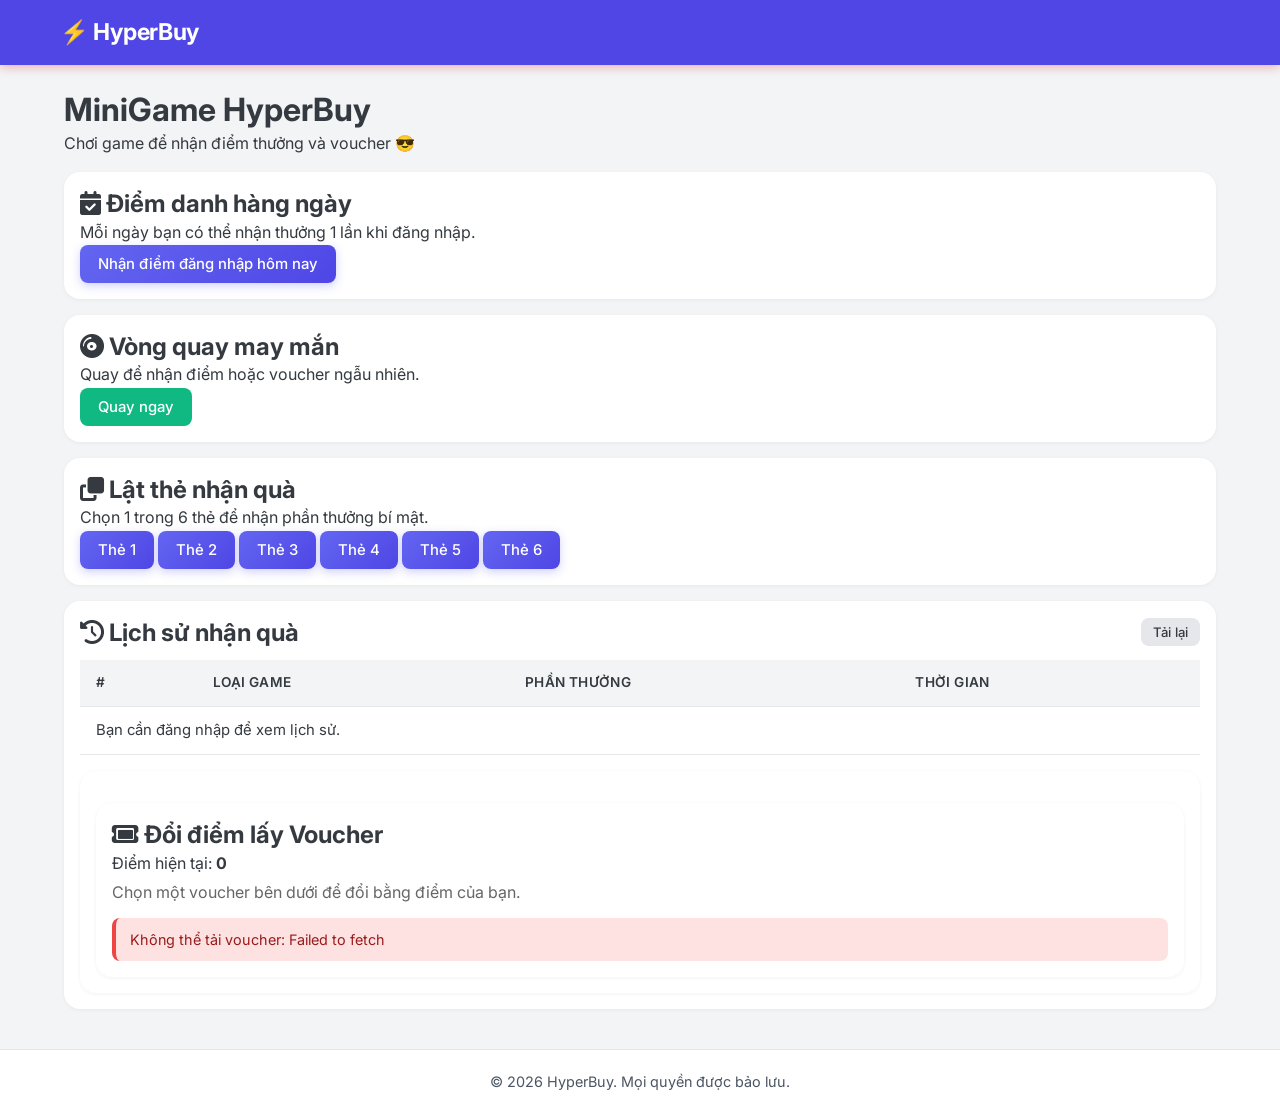
<file: CloneHYPERBUY/minigame.html>
<!DOCTYPE html>
<html lang="vi">
<head>
  <meta charset="UTF-8" />
  <meta name="viewport" content="width=device-width, initial-scale=1.0" />
  <title>HyperBuy - MiniGame</title>

  <link rel="stylesheet" href="https://cdnjs.cloudflare.com/ajax/libs/font-awesome/6.5.2/css/all.min.css" />
  <link href="https://fonts.googleapis.com/css2?family=Inter:wght@400;600;700&display=swap" rel="stylesheet">
  <link rel="stylesheet" href="css/style.css" />
</head>
<body>
  <!-- HEADER giống các trang khác -->
<header class="main-header">
    <nav id="main-navbar" class="nav-elevated">
      <div class="container nav-container">
        <div class="header-left">
          <a href="index.html" class="nav-brand">⚡ HyperBuy</a>
        </div>

        <ul id="main-nav" class="nav-links">
          <li><a href="index.html" id="nav-home" class="nav-link">Trang Chủ</a></li>
          <li><a href="products.html" id="nav-products" class="nav-link">Sản Phẩm</a></li>
          
          <li id="nav-profile" style="display:none;"><a href="profile.html" class="nav-link">Hồ Sơ</a></li>
          <li id="nav-my-orders" style="display:none;"><a href="my-orders.html" class="nav-link nav-active">Đơn Hàng</a></li>

          <!-- ⭐ QUẢN TRỊ (ID CHUẨN) -->
          <li id="nav-admin-dashboard-li" style="display:none;"><a href="admin.html" class="nav-link">Quản Trị</a></li>
          <li><a href="minigame.html" class="nav-link">MiniGame</a></li>
          <li id="nav-cart-link-li">
            <a href="cart.html" class="nav-link">
              <i class="fas fa-shopping-cart"></i> Giỏ Hàng
              <span class="cart-item-count-nav" style="display:none;"></span>
            </a>
          </li>

          <!-- 🔔 THÔNG BÁO -->
          <li id="nav-notification-bell" style="display:none; position:relative;">
              <a href="#" id="notification-bell-link" class="nav-link nav-link-bell">
                  <i class="fas fa-bell"></i>
                  <span id="notification-count" class="notification-badge" style="display:none;"></span>
              </a>

              <div id="notification-dropdown" class="notification-list-dropdown">
                  <div class="notification-dropdown-header">Thông báo</div>
                  <ul id="notification-list-items" class="notification-list">
                      <li><a class="dropdown-item-notif">Không có thông báo nào.</a></li>
                  </ul>
                  <div class="notification-dropdown-footer">
                      <a href="notifications.html" class="view-all-notifications">Xem tất cả</a>
                  </div>
              </div>
          </li>

          <li id="nav-login"><a href="login.html" class="nav-link">Đăng Nhập</a></li>
          <li id="nav-register"><a href="register.html" class="nav-link">Đăng Ký</a></li>
        </ul>
      </div>
    </nav>
</header>

  <!-- MAIN -->
  <main class="container" id="minigame-page" style="margin-top: 24px;">
    <h1>MiniGame HyperBuy</h1>
    <p>Chơi game để nhận điểm thưởng và voucher 😎</p>

    <!-- DAILY REWARD -->
    <section class="card" style="margin-top: 16px; padding: 16px;">
      <h2><i class="fa-solid fa-calendar-check"></i> Điểm danh hàng ngày</h2>
      <p>Mỗi ngày bạn có thể nhận thưởng 1 lần khi đăng nhập.</p>
      <button id="btn-daily-reward" class="btn btn-primary">Nhận điểm đăng nhập hôm nay</button>
    </section>

    <!-- SPIN WHEEL -->
    <section class="card" style="margin-top: 16px; padding: 16px;">
      <h2><i class="fa-solid fa-compact-disc"></i> Vòng quay may mắn</h2>
      <p>Quay để nhận điểm hoặc voucher ngẫu nhiên.</p>
      <button id="btn-spin-wheel" class="btn btn-success">Quay ngay</button>
    </section>

    <!-- CARD FLIP -->
    <section class="card" style="margin-top: 16px; padding: 16px;">
      <h2><i class="fa-solid fa-clone"></i> Lật thẻ nhận quà</h2>
      <p>Chọn 1 trong 6 thẻ để nhận phần thưởng bí mật.</p>
    <div class="card-choice-group">
    <button class="btn btn-primary btn-card-choice" data-choice="1">Thẻ 1</button>
    <button class="btn btn-primary btn-card-choice" data-choice="2">Thẻ 2</button>
    <button class="btn btn-primary btn-card-choice" data-choice="3">Thẻ 3</button>
    <button class="btn btn-primary btn-card-choice" data-choice="4">Thẻ 4</button>
    <button class="btn btn-primary btn-card-choice" data-choice="5">Thẻ 5</button>
    <button class="btn btn-primary btn-card-choice" data-choice="6">Thẻ 6</button>
  </div>
    </section>

    <!-- HISTORY -->
    <section class="card" style="margin-top: 16px; padding: 16px;">
      <div style="display:flex; justify-content:space-between; align-items:center;">
        <h2><i class="fa-solid fa-clock-rotate-left"></i> Lịch sử nhận quà</h2>
        <button id="btn-reload-history" class="btn btn-secondary btn-sm">Tải lại</button>
      </div>

      <div class="table-wrapper" style="margin-top: 12px; overflow-x:auto;">
        <table class="table">
          <thead>
            <tr>
              <th>#</th>
              <th>Loại game</th>
              <th>Phần thưởng</th>
              <th>Thời gian</th>
            </tr>
          </thead>
          <tbody id="minigame-history-body">
            <tr><td colspan="4">Đang tải...</td></tr>
          </tbody>
        </table>
      </div>
      <section class="card" style="margin-top: 16px; padding: 16px;">
      <section class="card" style="margin-top: 16px; padding: 16px;">
        <h2><i class="fa-solid fa-ticket"></i> Đổi điểm lấy Voucher</h2>

        <p>Điểm hiện tại: <b id="minigame-current-points">0</b></p>
        <p style="margin-top: 4px; color:#666;">
          Chọn một voucher bên dưới để đổi bằng điểm của bạn.
        </p>

        <!-- JS sẽ render danh sách voucher tại đây -->
        <div id="minigame-voucher-list" style="margin-top: 12px;">
          <!-- Ví dụ:
          <div class="minigame-voucher-row">...</div>
          -->
        </div>
      </section>
</section>
    </section>
  </main>

  <footer>
    <div class="container">
      <p>&copy; <span id="current-year"></span> HyperBuy. Mọi quyền được bảo lưu.</p>
    </div>
  </footer>

  <script src="js/main.js"></script>
</body>
</html>
</file>
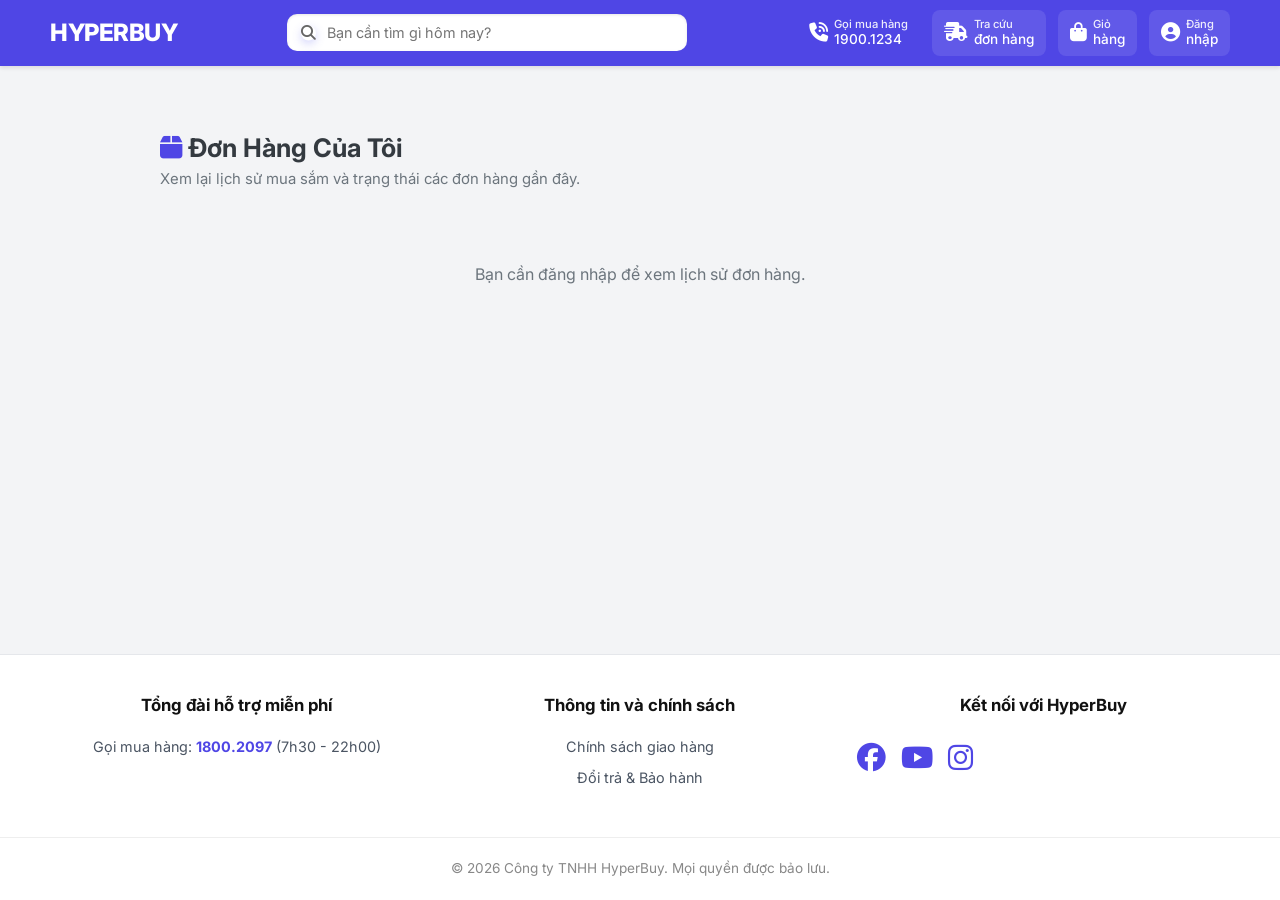
<file: CloneHYPERBUY/my-orders.html>
<!DOCTYPE html>
<html lang="vi">
<head>
    <meta charset="UTF-8">
    <meta name="viewport" content="width=device-width, initial-scale=1.0">
    <title>HyperBuy – Đơn Hàng Của Tôi</title>
    <link rel="stylesheet" href="https://cdnjs.cloudflare.com/ajax/libs/font-awesome/6.5.2/css/all.min.css" />
    <link href="https://fonts.googleapis.com/css2?family=Inter:wght@400;500;600;700;800&display=swap" rel="stylesheet">
    <link rel="stylesheet" href="css/style.css">
</head>
<body>

  <!-- Hidden dummy nav -->
  <ul id="main-nav" style="display:none;">
    <li><a href="index.html" id="nav-home">Home</a></li>
    <li><a href="products.html" id="nav-products">Products</a></li>
    <li id="nav-profile" style="display:none;"><a href="profile.html">Profile</a></li>
    <li id="nav-admin-dashboard-li" style="display:none;"><a href="admin.html">Admin</a></li>
    <li id="nav-my-orders" style="display:none;"><a href="my-orders.html">Orders</a>

        <a href="wishlist.html" class="cp-action-item" style="position:relative;">
          <i class="fas fa-heart"></i>
          <div class="cp-action-text"><span>Yêu</span><span>thích</span></div>
          <span class="wishlist-count-badge" style="position:absolute; top:-6px; right:-6px; background:#fff; color:#4f46e5; display:none; border-radius:10px; padding:2px 6px; font-weight:700; font-size:0.75rem;"></span>
        </a></li>
    <li id="nav-cart-link-li"><a href="cart.html">Cart<span class="cart-item-count-nav" style="display:none;"></span></a></li>
    <li id="nav-login"><a href="login.html">Login</a></li>
    <li id="nav-register"><a href="register.html">Register</a></li>
    <li id="nav-logout" style="display:none;"><a href="#">Logout</a></li>
    <li id="nav-notification-bell" style="display:none;"><a href="#" id="notification-bell-link"><i class="fas fa-bell"></i><span id="notification-count" class="notification-badge" style="display:none;"></span></a>
      <div id="notification-dropdown" class="notification-list-dropdown" style="display:none;"><ul id="notification-list-items"></ul></div>
    </li>
  </ul>

  <header class="cp-header">
    <div class="cp-header-container">
      <a href="index.html" class="cp-logo">HYPERBUY</a>
      <form class="cp-search" action="products.html" method="GET" style="display:flex; position:relative; width:100%;">
        <button type="submit" style="background:transparent; border:none; position:absolute; left:14px; top:50%; transform:translateY(-50%); color:#666; cursor:pointer; padding:0; z-index:10;">
          <i class="fas fa-search" style="position:static; transform:none;"></i>
        </button>
        <input type="text" name="name" placeholder="Bạn cần tìm gì hôm nay?" style="width:100%; padding:10px 15px 10px 40px; border-radius:10px; border:none; font-size:0.9rem; color:#333; box-shadow:inset 0 1px 3px rgba(0,0,0,0.1); outline:none;" />
      </form>
      <div class="cp-header-actions">
        <a href="tel:19001234" class="cp-action-item" style="background:transparent;">
          <i class="fas fa-phone-volume"></i>
          <div class="cp-action-text"><span>Gọi mua hàng</span><span>1900.1234</span></div>
        </a>
        <a href="my-orders.html" class="cp-action-item">
          <i class="fas fa-shipping-fast"></i>
          <div class="cp-action-text"><span>Tra cứu</span><span>đơn hàng</span></div>
        </a>
        <a href="cart.html" class="cp-action-item" style="position:relative;">
          <i class="fas fa-shopping-bag"></i>
          <div class="cp-action-text"><span>Giỏ</span><span>hàng</span></div>
        </a>
        <a href="login.html" class="cp-action-item" id="cp-auth-btn">
          <i class="fas fa-user-circle"></i>
          <div class="cp-action-text"><span id="cp-auth-l1">Đăng</span><span id="cp-auth-l2">nhập</span></div>
        </a>
        <a href="admin.html" class="cp-action-item" id="cp-admin-back-btn" style="display:none;">
          <i class="fas fa-cogs"></i>
          <div class="cp-action-text"><span>Quay về</span><span>Quản Trị</span></div>
        </a>
      </div>
    </div>
  </header>

<main class="container" style="margin-top:25px;">
  <section id="my-orders-section" class="my-orders-wrapper">
    <div class="my-orders-header">
      <h2><i class="fas fa-box" style="color:#4f46e5;"></i> Đơn Hàng Của Tôi</h2>
      <p class="my-orders-subtitle">Xem lại lịch sử mua sắm và trạng thái các đơn hàng gần đây.</p>
    </div>
    <div id="my-orders-container" class="my-orders-list">
      <p class="text-muted">Đang tải đơn hàng...</p>
    </div>
  </section>
</main>

  <footer style="background: #fff; padding: 40px 0 20px; border-top: 1px solid #e5e7eb; color: #4b5563;">
    <div style="width:100%; max-width:1200px; margin:0 auto; padding:0 10px; display: grid; grid-template-columns: repeat(auto-fit, minmax(220px, 1fr)); gap: 30px;">
      <div>
        <h4 style="font-size: 1.05rem; font-weight:700; color:#111; margin-bottom: 18px;">Tổng đài hỗ trợ miễn phí</h4>
        <p style="font-size: 0.9rem; margin-bottom: 8px;">Gọi mua hàng: <strong style="color:#4f46e5;">1800.2097</strong> (7h30 - 22h00)</p>
      </div>
      <div>
        <h4 style="font-size: 1.05rem; font-weight:700; color:#111; margin-bottom: 18px;">Thông tin và chính sách</h4>
        <p style="font-size: 0.9rem; margin-bottom: 8px;"><a href="#" style="color:#4b5563; text-decoration:none;">Chính sách giao hàng</a></p>
        <p style="font-size: 0.9rem; margin-bottom: 8px;"><a href="#" style="color:#4b5563; text-decoration:none;">Đổi trả & Bảo hành</a></p>
      </div>
      <div>
        <h4 style="font-size: 1.05rem; font-weight:700; color:#111; margin-bottom: 18px;">Kết nối với HyperBuy</h4>
        <div style="font-size: 1.8rem; display: flex; gap: 15px; color: #4f46e5;">
          <a href="#" style="color:#4f46e5;"><i class="fab fa-facebook"></i></a>
          <a href="#" style="color:#4f46e5;"><i class="fab fa-youtube"></i></a>
          <a href="#" style="color:#4f46e5;"><i class="fab fa-instagram"></i></a>
        </div>
      </div>
    </div>
    <div style="text-align: center; margin-top: 40px; padding-top:20px; border-top:1px solid #eee; font-size: 0.85rem; color: #888;">
      © <span id="current-year">2026</span> Công ty TNHH HyperBuy. Mọi quyền được bảo lưu.
    </div>
  </footer>

<script src="js/main.js"></script>
<script>
  document.addEventListener("DOMContentLoaded", () => {
    const token = localStorage.getItem("authToken");
    const cpAuthBtn = document.getElementById('cp-auth-btn');
    const cpAuthL1 = document.getElementById('cp-auth-l1');
    const cpAuthL2 = document.getElementById('cp-auth-l2');
    if (token && cpAuthBtn) { cpAuthL1.innerText='Smember'; cpAuthL2.innerText='Tài khoản'; cpAuthBtn.href='profile.html'; }
    try { const role=localStorage.getItem('userRole')||''; if(token&&(role==='ADMIN'||role==='admin')){const b=document.getElementById('cp-admin-back-btn'); if(b) b.style.display='flex';} } catch(e){}
  });
</script>
</body>
</html>
</file>
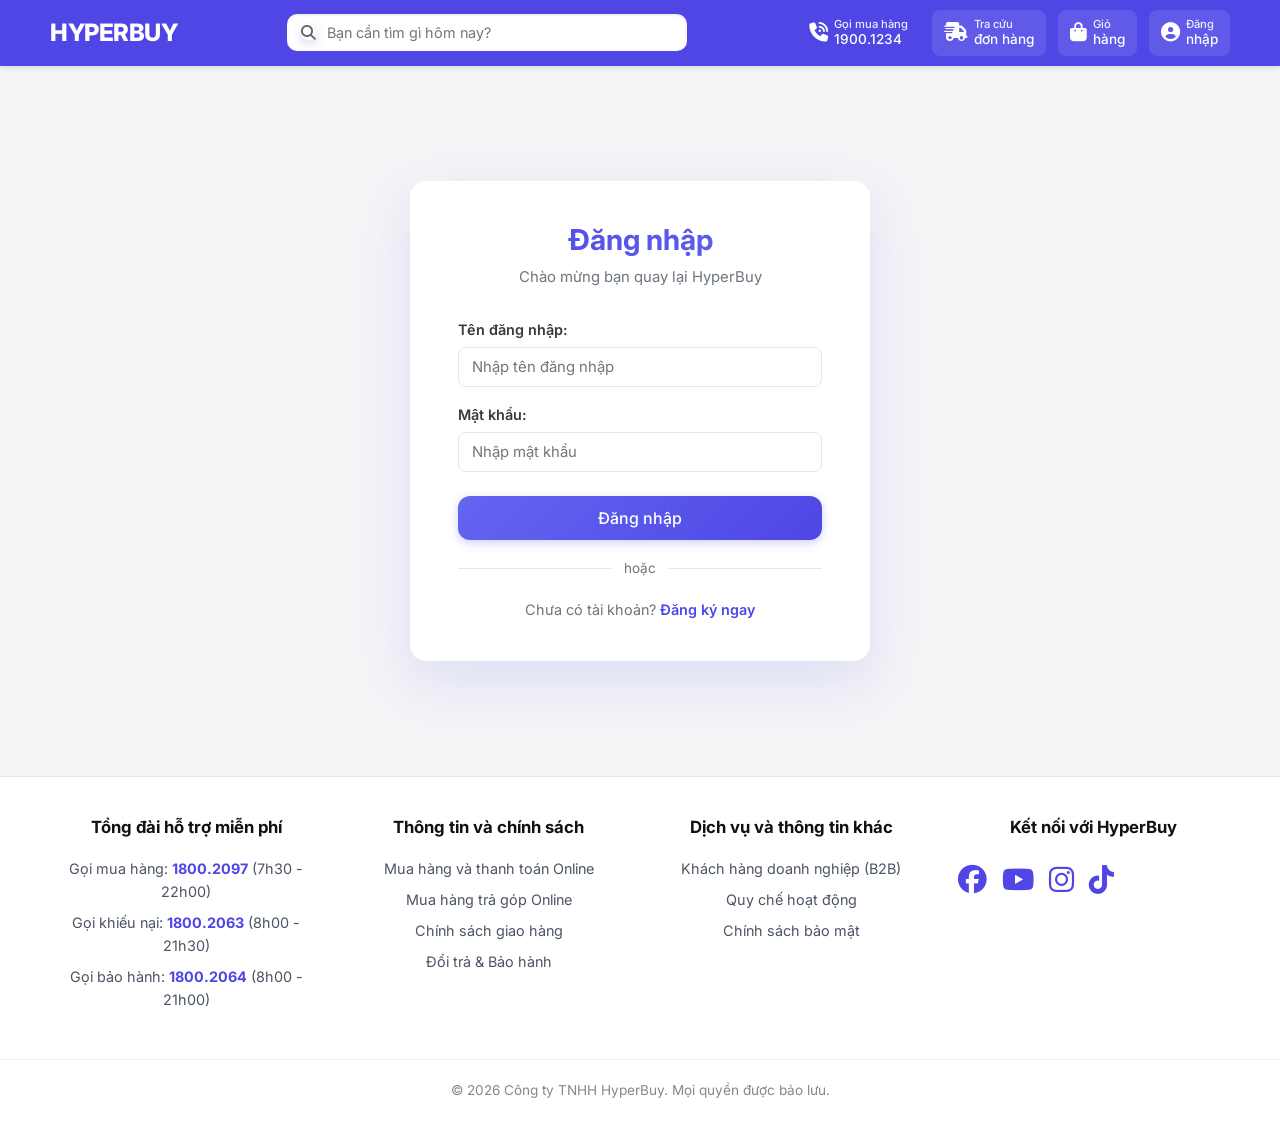
<file: CloneHYPERBUY/my-store.html>
�
<!DOCTYPE html>
<html lang="vi">

<head>
    <meta charset="UTF-8">
    <meta name="viewport" content="width=device-width, initial-scale=1.0">
    <title>Cửa Hàng Của Tôi - HyperBuy</title>
    <link rel="stylesheet" href="https://cdnjs.cloudflare.com/ajax/libs/font-awesome/6.5.2/css/all.min.css">
    <link href="https://fonts.googleapis.com/css2?family=Inter:wght@400;500;600;700&display=swap" rel="stylesheet">
    <link rel="stylesheet" href="css/style.css">
    <style>
        body {
            background-color: #f8fafc;
            font-family: 'Inter', sans-serif;
            margin: 0;
            padding: 0;
        }

        .store-header-banner {
            background: linear-gradient(135deg, #1e293b, #3b82f6);
            color: white;
            padding: 60px 0 40px;
            margin-top: 60px;
            /* Offset for fixed nav */
            text-align: center;
            border-bottom-left-radius: 32px;
            border-bottom-right-radius: 32px;
            box-shadow: 0 10px 25px rgba(59, 130, 246, 0.2);
            position: relative;
            overflow: hidden;
        }

        .store-header-banner::before {
            content: '';
            position: absolute;
            top: -50%;
            left: -50%;
            width: 200%;
            height: 200%;
            background: radial-gradient(circle, rgba(255, 255, 255, 0.1) 0%, transparent 60%);
            animation: pulseBg 10s infinite;
        }

        @keyframes pulseBg {
            0% {
                transform: scale(1);
                opacity: 0.5;
            }

            50% {
                transform: scale(1.1);
                opacity: 0.8;
            }

            100% {
                transform: scale(1);
                opacity: 0.5;
            }
        }

        .store-avatar {
            width: 100px;
            height: 100px;
            background: #fff;
            border-radius: 50%;
            display: flex;
            align-items: center;
            justify-content: center;
            font-size: 2.5rem;
            color: #3b82f6;
            margin: 0 auto 15px;
            border: 4px solid rgba(255, 255, 255, 0.3);
            position: relative;
            z-index: 1;
        }

        .store-title {
            font-size: 2rem;
            font-weight: 700;
            margin: 0 0 10px;
            position: relative;
            z-index: 1;
        }

        .store-badges {
            display: flex;
            justify-content: center;
            gap: 10px;
            position: relative;
            z-index: 1;
            margin-bottom: 20px;
        }

        .store-badge {
            background: rgba(255, 255, 255, 0.2);
            backdrop-filter: blur(5px);
            padding: 6px 12px;
            border-radius: 20px;
            font-size: 0.85rem;
            display: flex;
            align-items: center;
            gap: 6px;
        }

        .store-stats {
            display: flex;
            justify-content: center;
            gap: 30px;
            margin-top: 20px;
            position: relative;
            z-index: 1;
        }

        .stat-item {
            text-align: center;
        }

        .stat-value {
            font-size: 1.5rem;
            font-weight: 700;
        }

        .stat-label {
            font-size: 0.85rem;
            opacity: 0.8;
            text-transform: uppercase;
            letter-spacing: 1px;
        }

        .store-content {
            max-width: 1200px;
            margin: -30px auto 60px;
            padding: 0 20px;
            position: relative;
            z-index: 10;
        }

        .store-tabs {
            background: #fff;
            border-radius: 16px;
            padding: 20px 30px;
            display: flex;
            justify-content: space-between;
            align-items: center;
            box-shadow: 0 4px 15px rgba(0, 0, 0, 0.05);
            margin-bottom: 30px;
        }

        .tab-controls button {
            background: none;
            border: none;
            padding: 10px 20px;
            font-size: 1rem;
            font-weight: 600;
            color: #64748b;
            cursor: pointer;
            position: relative;
            transition: 0.3s;
        }

        .tab-controls button.active {
            color: #3b82f6;
        }

        .tab-controls button.active::after {
            content: '';
            position: absolute;
            bottom: -5px;
            left: 20px;
            right: 20px;
            height: 3px;
            background: #3b82f6;
            border-radius: 3px;
        }

        .store-actions .btn {
            border: none;
            border-radius: 8px;
            padding: 10px 20px;
            font-weight: 600;
            cursor: pointer;
            transition: 0.3s;
            display: inline-flex;
            align-items: center;
            gap: 8px;
            text-decoration: none;
        }

        .store-actions .btn-add {
            background: linear-gradient(135deg, #10b981, #059669);
            color: white;
            box-shadow: 0 4px 10px rgba(16, 185, 129, 0.2);
        }

        .store-actions .btn-add:hover {
            transform: translateY(-2px);
            box-shadow: 0 6px 15px rgba(16, 185, 129, 0.3);
        }

        .store-actions .btn-back {
            background: #e2e8f0;
            color: #334155;
            margin-left: 10px;
        }

        .store-actions .btn-back:hover {
            background: #cbd5e1;
        }

        /* Products Grid wrapper */
        .products-grid-wrapper {
            background: transparent;
        }

        .loading-state,
        .empty-state {
            text-align: center;
            padding: 60px 20px;
            background: #fff;
            border-radius: 16px;
            box-shadow: 0 4px 15px rgba(0, 0, 0, 0.03);
        }

        .empty-state i {
            font-size: 4rem;
            color: #cbd5e1;
            margin-bottom: 20px;
        }

        .empty-state p {
            font-size: 1.1rem;
            color: #64748b;
            margin-bottom: 20px;
        }

        /* ===== PRODUCT GRID ENHANCED ===== */
        .product-grid-enhanced {
            display: grid;
            grid-template-columns: repeat(4, 1fr);
            gap: 22px;
        }

        .product-card-v2 {
            background: var(--panel-bg);
            border-radius: 16px;
            overflow: hidden;
            border: 1px solid var(--border-color);
            box-shadow: 0 2px 8px rgba(0, 0, 0, 0.05);
            transition: transform 0.22s, box-shadow 0.22s;
            display: flex;
            flex-direction: column;
            cursor: pointer;
        }

        .product-card-v2:hover {
            transform: translateY(-6px);
            box-shadow: 0 12px 32px rgba(99, 102, 241, 0.15);
            border-color: #a5b4fc;
        }

        .product-card-v2 .img-wrap {
            position: relative;
            overflow: hidden;
            background: #f3f4f6;
        }

        .product-card-v2 img {
            width: 100%;
            height: 210px;
            object-fit: cover;
            transition: transform 0.3s;
        }

        .product-card-v2:hover img {
            transform: scale(1.05);
        }

        .product-card-v2 .card-badge {
            position: absolute;
            top: 10px;
            left: 10px;
            background: #ef4444;
            color: #fff;
            font-size: 0.7rem;
            font-weight: 700;
            padding: 3px 8px;
            border-radius: 6px;
        }

        .product-card-v2 .card-body {
            padding: 14px;
            flex: 1;
            display: flex;
            flex-direction: column;
            gap: 5px;
        }

        .product-card-v2 .card-title {
            font-size: 0.88rem;
            font-weight: 600;
            color: var(--text-primary);
            display: -webkit-box;
            -webkit-line-clamp: 2;
            -webkit-box-orient: vertical;
            overflow: hidden;
            line-height: 1.4;

            flex-grow: 1;

            flex-grow: 1;
        }

        .product-card-v2 .card-price {
            font-size: 1.05rem;
            font-weight: 800;
            color: #ef4444;
        }

        .product-card-v2 .card-footer {
            padding: 0 14px 14px;
            margin-top: auto;
        }

        .product-card-v2 .btn-add {
            width: 100%;
            background: linear-gradient(135deg, #6366f1, #3b82f6);
            color: #fff;
            border: none;
            padding: 9px;
            border-radius: 10px;
            font-size: 0.85rem;
            font-weight: 600;
            cursor: pointer;
            display: flex;
            align-items: center;
            justify-content: center;
            gap: 6px;
            transition: all 0.2s;
        }

        .product-card-v2 .btn-add:hover {
            opacity: 0.9;
            transform: translateY(-1px);
        }

        /* RESPONSIVE */
        @media (max-width: 768px) {
            .product-grid-enhanced {
                grid-template-columns: repeat(2, 1fr);
                gap: 14px;
            }
        }

        @media (max-width: 480px) {
            .product-grid-enhanced {
                grid-template-columns: 1fr;
            }
        }
    </style>
</head>

<body>

    <!-- Hidden dummy items to satisfy main.js DOM bindings -->
    <ul id="main-nav">
        <li><a href="index.html" id="nav-home">Home</a></li>
        <li><a href="products.html" id="nav-products">Products</a></li>
        <li id="nav-profile" style="display:none;"><a href="profile.html">Profile</a></li>
        <li id="nav-admin-dashboard-li" style="display:none;"><a href="admin.html">Admin</a></li>
        <li id="nav-login"><a href="login.html">Login</a></li>
        <li id="nav-register"><a href="register.html">Register</a></li>
        <li id="nav-logout" style="display:none;"><a href="#">Logout</a></li>
    </ul>

    <!-- ----- CELLPHONES INSPIRED HEADER ----- -->
    <header class="cp-header">
        <div class="cp-header-container">
            <button class="nav-toggle" id="nav-toggle"><i class="fas fa-bars"></i></button>

            <a href="index.html" class="cp-logo">HYPERBUY</a>

            <form class="cp-search" action="products.html" method="GET"
                style="display:flex; position:relative; width:100%;">
                <button type="submit"
                    style="background:transparent; border:none; position:absolute; left:14px; top:50%; transform:translateY(-50%); color:#666; cursor:pointer; padding:0; z-index:10;">
                    <i class="fas fa-search" style="position:static; transform:none;"></i>
                </button>
                <input type="text" name="name" placeholder="Bạn cần tìm gì hôm nay?"
                    style="width:100%; padding:10px 15px 10px 40px; border-radius:10px; border:none; font-size:0.9rem; color:#333; box-shadow:inset 0 1px 3px rgba(0,0,0,0.1); outline:none;" />
            </form>

            <div class="cp-header-actions">
                <a href="tel:19001234" class="cp-action-item" style="background: transparent;">
                    <i class="fas fa-phone-volume"></i>
                    <div class="cp-action-text"><span>Gọi mua hàng</span><span>1900.1234</span></div>
                </a>
                <a href="#" class="cp-action-item">
                    <i class="fas fa-map-marked-alt"></i>
                    <div class="cp-action-text"><span>Cửa hàng</span><span>gần bạn</span></div>
                </a>
                <a href="my-orders.html" class="cp-action-item" id="nav-my-orders">
                    <i class="fas fa-shipping-fast"></i>
                    <div class="cp-action-text"><span>Tra cứu</span><span>�ơn hàng</span></div>
                </a>
                <a href="cart.html" class="cp-action-item" id="nav-cart-link-li" style="position:relative;">
                    <i class="fas fa-shopping-bag"></i>
                    <div class="cp-action-text"><span>Giỏ</span><span>hàng</span></div>
                    <span class="cart-item-count-nav"
                        style="position:absolute; top:-6px; right:-6px; background:#fff; color:#4f46e5; display:none; border-radius:10px; padding:2px 6px; font-weight:700; font-size:0.75rem;"></span>
                </a>

                <!-- JS Dynamic Auth Button -->
                <a href="login.html" class="cp-action-item" id="cp-auth-btn">
                    <i class="fas fa-user-circle"></i>
                    <div class="cp-action-text"><span id="cp-auth-l1">ĐĒng</span><span id="cp-auth-l2">nhập</span></div>
                </a>

                <!-- Notification Dropdown -->
                <div id="nav-notification-bell" style="display:none; position:relative;">
                    <a href="#" id="notification-bell-link" class="cp-action-item" style="padding-left:0;">
                        <i class="fas fa-bell"></i>
                        <span id="notification-count" class="notification-badge" style="display:none;"></span>
                    </a>
                    <div id="notification-dropdown" class="notification-list-dropdown"
                        style="position:absolute; right:0; top:40px; background:#fff; color:#333; width:300px; border-radius:10px; box-shadow:0 4px 15px rgba(0,0,0,0.1); display:none;">
                        <ul id="notification-list-items"
                            style="list-style:none; padding:10px; margin:0; max-height:300px; overflow-y:auto;"></ul>
                    </div>
                </div>

                <!-- Admin Back Button (shown only for ADMIN role) -->
                <a href="admin.html" class="cp-action-item" id="cp-admin-back-btn" style="display:none;">
                    <i class="fas fa-cogs"></i>
                    <div class="cp-action-text"><span>Quay về</span><span>Quản Tr�9</span></div>
                </a>
            </div>
        </div>
    </header>

    <div class="store-header-banner">
        <div class="store-avatar">
            <i class="fas fa-store"></i>
        </div>
        <h1 class="store-title" id="store-name">Cửa Hàng Của <span id="store-username-placeholder">...</span></h1>
        <div class="store-badges">
            <div class="store-badge"><i class="fas fa-check-circle"></i> Người Bán Chính Thức</div>
            <div class="store-badge" id="store-email-badge"><i class="fas fa-envelope"></i> Liên h�!</div>
        </div>
        <div class="store-stats">
            <div class="stat-item">
                <div class="stat-value" id="store-total-products">-</div>
                <div class="stat-label">Sản Phẩm</div>
            </div>
            <div class="stat-item">
                <div class="stat-value">5.0</div>
                <div class="stat-label">Đánh Giá</div>
            </div>
        </div>
    </div>

    <div class="store-content">
        <div class="store-tabs">
            <div class="tab-controls">
                <button class="active">Tất Cả Sản Phẩm</button>
            </div>
            <div class="store-actions">
                <a href="add-product.html" class="btn btn-add"><i class="fas fa-plus"></i> ĐĒng Sản Phẩm M�:i</a>
                <a href="profile.html" class="btn btn-back"><i class="fas fa-arrow-left"></i> Quay lại</a>
            </div>
        </div>

        <div class="products-grid-wrapper">
            <div id="store-products-grid" class="product-grid-enhanced">
                <!-- Loading state directly inside the grid or replaced by JS -->
                <div class="loading-state" style="grid-column: 1 / -1;">
                    <i class="fas fa-spinner fa-spin" style="font-size: 3rem; color: #3b82f6; margin-bottom: 20px;"></i>
                    <p>Đang tải danh sách sản phẩm cửa hàng...</p>
                </div>
            </div>
        </div>
    </div>

    <!-- ----- FOOTER ----- -->
    <footer style="background: #fff; padding: 40px 0 20px; border-top: 1px solid #e5e7eb; color: #4b5563;">
        <div class="cp-main"
            style="display: grid; grid-template-columns: repeat(auto-fit, minmax(220px, 1fr)); gap: 30px; width: 100%; max-width: 1200px; margin: 0 auto; padding: 0 10px;">
            <div>
                <h4 style="font-size: 1.05rem; font-weight:700; color:#111; margin-bottom: 18px;">T�"ng �ài h� trợ
                    mi�&n phí</h4>
                <p style="font-size: 0.9rem; margin-bottom: 8px;">Gọi mua hàng: <strong
                        style="color:#4f46e5;">1800.2097</strong> (7h30 - 22h00)</p>
                <p style="font-size: 0.9rem; margin-bottom: 8px;">Gọi khiếu nại: <strong
                        style="color:#4f46e5;">1800.2063</strong> (8h00 - 21h30)</p>
                <p style="font-size: 0.9rem; margin-bottom: 8px;">Gọi bảo hành: <strong
                        style="color:#4f46e5;">1800.2064</strong> (8h00 - 21h00)</p>
            </div>
            <div>
                <h4 style="font-size: 1.05rem; font-weight:700; color:#111; margin-bottom: 18px;">Thông tin và chính
                    sách</h4>
                <p style="font-size: 0.9rem; margin-bottom: 8px;"><a href="#"
                        style="color:#4b5563; text-decoration:none;">Mua hàng và thanh toán Online</a></p>
                <p style="font-size: 0.9rem; margin-bottom: 8px;"><a href="#"
                        style="color:#4b5563; text-decoration:none;">Mua hàng trả góp Online</a></p>
                <p style="font-size: 0.9rem; margin-bottom: 8px;"><a href="#"
                        style="color:#4b5563; text-decoration:none;">Chính sách giao hàng</a></p>
                <p style="font-size: 0.9rem; margin-bottom: 8px;"><a href="#"
                        style="color:#4b5563; text-decoration:none;">Đ�"i trả & Bảo hành</a></p>
            </div>
            <div>
                <h4 style="font-size: 1.05rem; font-weight:700; color:#111; margin-bottom: 18px;">D�9ch vụ và thông tin
                    khác</h4>
                <p style="font-size: 0.9rem; margin-bottom: 8px;"><a href="#"
                        style="color:#4b5563; text-decoration:none;">Khách hàng doanh nghi�!p (B2B)</a></p>
                <p style="font-size: 0.9rem; margin-bottom: 8px;"><a href="#"
                        style="color:#4b5563; text-decoration:none;">Quy chế hoạt ��"ng</a></p>
                <p style="font-size: 0.9rem; margin-bottom: 8px;"><a href="#"
                        style="color:#4b5563; text-decoration:none;">Chính sách bảo mật</a></p>
            </div>
            <div>
                <h4 style="font-size: 1.05rem; font-weight:700; color:#111; margin-bottom: 18px;">Kết n�i v�:i HyperBuy
                </h4>
                <div style="font-size: 1.8rem; display: flex; gap: 15px; color: #4f46e5;">
                    <a href="#" style="color:#4f46e5;"><i class="fab fa-facebook"></i></a>
                    <a href="#" style="color:#4f46e5;"><i class="fab fa-youtube"></i></a>
                    <a href="#" style="color:#4f46e5;"><i class="fab fa-instagram"></i></a>
                    <a href="#" style="color:#4f46e5;"><i class="fab fa-tiktok"></i></a>
                </div>
                <div style="margin-top:20px;">
                    <h4 style="font-size: 1.05rem; font-weight:700; color:#111; margin-bottom: 10px;">Thanh toán mi�&n
                        phí</h4>
                    <div style="display:flex; gap:10px;">
                        <i class="fab fa-cc-visa" style="font-size:2rem; color:#1434CB;"></i>
                        <i class="fab fa-cc-mastercard" style="font-size:2rem; color:#EB001B;"></i>
                        <i class="fab fa-cc-paypal" style="font-size:2rem; color:#003087;"></i>
                    </div>
                </div>
            </div>
        </div>
        <div
            style="text-align: center; margin-top: 40px; padding-top:20px; border-top:1px solid #eee; font-size: 0.85rem; color: #888;">
            © <span id="current-year">2026</span> Công ty TNHH HyperBuy. Đ�9a ch�0: Khu Công Ngh�! Cao. Mọi quyền �ược
            bảo lưu.
        </div>
    </footer>

    <script src="js/main.js?v=2"></script>
    <script>
        document.addEventListener("DOMContentLoaded", async () => {
            document.getElementById("current-year").textContent = new Date().getFullYear();

            if (!isLoggedIn()) {
                alert("Bạn chưa �Ēng nhập!");
                location.href = "login.html";
                return;
            }

            const user = await loadProfileData();
            if (!user) {
                alert("L�i tải thông tin chủ cửa hàng!");
                return;
            }
            const username = user.username || "";
            const email = user.email || "";
            localStorage.setItem("username", username);
            localStorage.setItem("email", email);

            document.getElementById('store-username-placeholder').textContent = username;
            document.getElementById('store-email-badge').innerHTML = `<i class="fas fa-envelope"></i> ${email}`;

            // Load store products
            const gridEl = document.getElementById("store-products-grid");
            try {
                let storeId = localStorage.getItem('userStoreId');
                if (!storeId && typeof fetchAndStoreMyStoreId === 'function') {
                    storeId = await fetchAndStoreMyStoreId();
                }
                if (!storeId) throw new Error("Không lấy �ược mã cửa hàng (storeId).");

                const result = await callApi(
                    PRODUCT_API_BASE_URL,
                    `/products/store/${storeId}?page=0&size=50`,
                    'GET'
                );

                if (!result.ok || !result.data) {
                    throw new Error(result.error || "Không thỒ tải danh sách sản phẩm.");
                }

                const products = result.data;
                document.getElementById('store-total-products').textContent = products.length;

                if (products.length === 0) {
                    gridEl.className = ""; // Remove grid class for empty state
                    gridEl.innerHTML = `
                <div class="empty-state">
                    <i class="fas fa-box-open"></i>
                    <p>Cửa hàng chưa có sản phẩm nào.</p>
                    <a href="add-product.html" class="btn btn-add" style="background: linear-gradient(135deg, #10b981, #059669); color: white; padding: 10px 20px; border-radius: 8px; text-decoration: none; display: inline-block;">ĐĒng sản phẩm �ầu tiên</a>
                </div>
            `;
                    return;
                }

                // Render products using the nice V2 template manually or reuse renderProducts if available globally
                gridEl.innerHTML = products.map(p => `
            <div class="product-card-v2" onclick="window.location.href='product-detail.html?id=${p.id || p.productId}'" style="cursor:pointer;">
                <div class="img-wrap">
                    <img src="${p.imageUrl || 'images/default-product.png'}" alt="${p.name}" style="width:100%; height:200px; object-fit:cover;">
                </div>
                <div class="card-body">
                    <h4 class="card-title" style="font-size: 1rem; font-weight: 600; margin: 10px 0;">${p.name}</h4>
                    <p class="card-price" style="font-weight: 700; color: #ef4444; font-size: 1.1rem; margin: 5px 0;">${(p.price || 0).toLocaleString('vi-VN')} �</p>
                </div>
                <div class="card-actions" style="padding: 0 15px 15px;">
                    <button class="btn-add-cart" onclick="event.stopPropagation(); window.location.href='edit-product.html?id=${p.id || p.productId}'" style="background: #e2e8f0; color: #334155; width: 100%; border: none; padding: 8px; border-radius: 6px; cursor: pointer; font-weight: 600;">
                        <i class="fas fa-edit"></i> Ch�0nh sửa
                    </button>
                    ${p.status === 'ACTIVE'
                        ? `<button onclick="event.stopPropagation(); deactivateProduct(${p.id || p.productId})" style="background:#fecdd3; color:#be123c; width:100%; border:none; padding:8px; border-radius:6px; margin-top:5px; cursor:pointer;"><i class="fas fa-ban"></i> Ngừng bán</button>`
                        : `<button onclick="event.stopPropagation(); activateProduct(${p.id || p.productId})" style="background:#dcfce7; color:#15803d; width:100%; border:none; padding:8px; border-radius:6px; margin-top:5px; cursor:pointer;"><i class="fas fa-check"></i> M�x bán</button>`
                    }
                </div>
            </div>
        `).join('');

            } catch (err) {
                console.error(err);
                gridEl.className = "";
                gridEl.innerHTML = `
            <div class="empty-state">
                <i class="fas fa-exclamation-circle" style="color:#ef4444;"></i>
                <p>L�i: ${err.message}</p>
            </div>
        `;
            }
        });

        async function deactivateProduct(id) {
            if (!confirm("Bạn có chắc mu�n ngừng bán sản phẩm này?")) return;
            try {
                let storeId = localStorage.getItem("userStoreId");
                if (!storeId) throw new Error("Không có storeId");
                const headers = { "X-Store-Id": storeId };
                const result = await callApi(PRODUCT_API_BASE_URL, `/products/${id}/deactivate`, 'PATCH', null, true, false, headers);
                if (result.ok) {
                    alert("Đã ngừng bán sản phẩm.");
                    location.reload();
                } else {
                    alert("L�i: " + result.error);
                }
            } catch (e) {
                console.error(e);
                alert("L�i h�! th�ng");
            }
        }

        async function activateProduct(id) {
            if (!confirm("Bạn có chắc mu�n m�x bán lại sản phẩm này?")) return;
            try {
                let storeId = localStorage.getItem("userStoreId");
                if (!storeId) throw new Error("Không có storeId");
                const headers = { "X-Store-Id": storeId };
                const result = await callApi(PRODUCT_API_BASE_URL, `/products/${id}/activate`, 'PATCH', null, true, false, headers);
                if (result.ok) {
                    alert("Đã m�x bán sản phẩm.");
                    location.reload();
                } else {
                    alert("L�i: " + result.error);
                }
            } catch (e) {
                console.error(e);
                alert("L�i h�! th�ng");
            }
        }
    </script>
</body>

</html>
</file>
<file: CloneHYPERBUY/css/style.css>
/* ============================================================
   HYPERBUY – MODERN UI   (clean rewrite, no duplicates)
   ============================================================ */

/* ── Google Font ── */
@import url('https://fonts.googleapis.com/css2?family=Inter:wght@400;500;600;700&display=swap');

/* ═══════════════════════════════════════════
   1. CSS VARIABLES  (khai báo đủ, không thiếu)
   ═══════════════════════════════════════════ */
:root {
  /* Accent */
  --accent-start:  #6366f1;
  --accent-end:    #4f46e5;
  --accent-solid:  #4f46e5;
  --accent-dark:   #4338ca;
  --accent-gradient: linear-gradient(135deg, #6366f1, #4f46e5);

  /* Panels & backgrounds */
  --bg-page:       #f3f4f6; /* Lighter grey for contrast with white cards */
  --panel-bg:      #ffffff;
  --sidebar-bg:    #ffffff;
  --content-bg:    #f3f4f6;
  --input-bg:      #ffffff;
  --admin-bg:      #f3f4f6;

  /* Text */
  --text-primary:   #343a40;
  --text-secondary: #6c757d;

  /* Border */
  --border-color: #e5e7eb;

  /* Radius & shadow */
  --radius-sm: 8px;
  --radius-md: 12px;
  --radius-lg: 16px;
  --shadow-sm: 0 1px 4px rgba(0,0,0,0.05);
  --shadow-md: 0 4px 12px rgba(0,0,0,0.08);
  --shadow-lg: 0 8px 24px rgba(0,0,0,0.12);
}

/* 🌙 Dark mode overrides */
body.dark-mode {
  --accent-start:   #ff4d4f;
  --accent-end:     #4f46e5;
  --accent-solid:   #6366f1;
  --accent-dark:    #4338ca;
  --bg-page:        #141414;
  --panel-bg:       #1f1f1f;
  --sidebar-bg:     #1f1f1f;
  --content-bg:     #141414;
  --input-bg:       #2a2a2a;
  --text-primary:   #ffffff;
  --text-secondary: #a6a6a6;
  --border-color:   #333333;
}

/* ═══════════════════════════════════════════
   2. RESET & BASE
   ═══════════════════════════════════════════ */
*, *::before, *::after { margin: 0; padding: 0; box-sizing: border-box; }

body {
  font-family: 'Inter', sans-serif;
  background: var(--bg-page);
  color: var(--text-primary);
  line-height: 1.6;
  min-height: 100vh;
  display: flex;
  flex-direction: column;
  transition: background 0.3s, color 0.3s;
}

a { text-decoration: none; color: inherit; }
img { display: block; max-width: 100%; }
ul { list-style: none; }

h1,h2,h3,h4 {
  font-weight: 700;
  line-height: 1.3;
  color: var(--text-primary);
}

/* ═══════════════════════════════════════════
   3. CONTAINER & LAYOUT
   ═══════════════════════════════════════════ */
.container {
  width: 95%;
  max-width: 1200px;
  margin: 0 auto;
}

main.container, .page-container {
  width: 90%;
  max-width: 1200px;
  margin: 40px auto;
}

/* ═══════════════════════════════════════════
   4. NAVBAR
   ═══════════════════════════════════════════ */
.main-header {
  background: #4f46e5;
  box-shadow: 0 2px 10px rgba(215,0,24,0.3);
  position: sticky;
  top: 0;
  z-index: 900;
}

/* Trang cũ chưa có class main-header − fallback */
header {
  background: #4f46e5;
  box-shadow: 0 2px 10px rgba(215,0,24,0.25);
  position: sticky;
  top: 0;
  z-index: 900;
}

#main-navbar { padding: 0; }

.nav-container {
  display: flex;
  align-items: center;
  justify-content: space-between;
  padding: 14px 20px;
  gap: 16px;
}

.nav-brand {
  font-size: 1.45rem;
  font-weight: 700;
  color: #fff;
  letter-spacing: -0.3px;
  white-space: nowrap;
}
.nav-brand:hover { color: #e0e7ff; }

.nav-links {
  display: flex;
  align-items: center;
  gap: 4px;
  flex-wrap: nowrap;
}

.nav-link {
  display: inline-flex;
  align-items: center;
  gap: 5px;
  padding: 7px 13px;
  border-radius: var(--radius-sm);
  font-size: 0.92rem;
  font-weight: 500;
  color: #e0e7ff;
  transition: background 0.2s, color 0.2s;
  white-space: nowrap;
}
.nav-link:hover,
.nav-link.active,
.nav-link.nav-active {
  background: rgba(255,255,255,0.18);
  color: #fff;
}

/* Cart badge */
.cart-item-count-nav {
  background: #ef4444;
  color: #fff;
  border-radius: 999px;
  padding: 1px 6px;
  font-size: 0.7rem;
  font-weight: 600;
}

/* Hamburger (mobile) */
.nav-toggle {
  display: none;
  background: transparent;
  border: none;
  color: #fff;
  font-size: 1.5rem;
  cursor: pointer;
  padding: 6px;
  border-radius: var(--radius-sm);
  transition: background 0.2s;
}
.nav-toggle:hover { background: rgba(255,255,255,0.15); }

/* ═══════════════════════════════════════════
   5. NOTIFICATION BELL DROPDOWN
   ═══════════════════════════════════════════ */
#nav-notification-bell { position: relative; }

.nav-link-bell { gap: 6px; }

.notification-badge {
  background: #ef4444;
  color: #fff;
  border-radius: 999px;
  padding: 2px 6px;
  font-size: 0.7rem;
  font-weight: 600;
}

.notification-list-dropdown {
  position: absolute;
  right: 0;
  top: calc(100% + 8px);
  width: 320px;
  background: #fff;
  border-radius: var(--radius-md);
  box-shadow: 0 10px 30px rgba(15,23,42,0.18);
  display: none;
  z-index: 999;
  overflow: hidden;
}
.notification-list-dropdown.show { display: block; }

.notification-dropdown-header {
  padding: 12px 16px;
  font-weight: 600;
  font-size: 0.95rem;
  border-bottom: 1px solid var(--border-color);
  color: var(--text-primary);
  background: #f9fafb;
}
body.dark-mode .notification-dropdown-header { background: #2d3044; color: #e5e7eb; }

.notification-list {
  max-height: 260px;
  overflow-y: auto;
}
.notification-list::-webkit-scrollbar { width: 5px; }
.notification-list::-webkit-scrollbar-thumb { background: #d1d5db; border-radius: 99px; }

a.dropdown-item-notif {
  display: flex;
  justify-content: space-between;
  align-items: flex-start;
  gap: 8px;
  padding: 10px 16px;
  color: var(--text-primary);
  font-size: 0.88rem;
  border-bottom: 1px solid #f3f4f6;
  transition: background 0.15s;
}
a.dropdown-item-notif:hover { background: #f3f4ff; }

.notif-message { font-size: 0.88rem; }
.notif-time { font-size: 0.72rem; color: var(--text-secondary); }

.notification-dropdown-footer {
  padding: 10px 16px;
  border-top: 1px solid var(--border-color);
  text-align: center;
  background: #f9fafb;
}
body.dark-mode .notification-dropdown-footer { background: #2d3044; }

.view-all-notifications {
  color: var(--accent-solid);
  font-size: 0.88rem;
  font-weight: 500;
}
.view-all-notifications:hover { text-decoration: underline; }

/* ═══════════════════════════════════════════
   6. FOOTER
   ═══════════════════════════════════════════ */
footer {
  margin-top: auto;
  background: #fff;
  color: #4b5563;
  border-top: 1px solid #e5e7eb;
  padding: 20px;
  text-align: center;
  font-size: 0.9rem;
}

/* ═══════════════════════════════════════════
   7. BUTTONS
   ═══════════════════════════════════════════ */
button, .btn {
  display: inline-flex;
  align-items: center;
  justify-content: center;
  gap: 6px;
  border: none;
  border-radius: var(--radius-sm);
  padding: 10px 18px;
  font-size: 0.93rem;
  font-weight: 500;
  cursor: pointer;
  transition: all 0.2s ease;
  font-family: inherit;
}

.btn-primary, button[type="submit"], .btn-submit-form {
  background: var(--accent-gradient);
  color: #fff;
  border: none;
  box-shadow: 0 3px 10px rgba(99,102,241,0.3);
}
.btn-primary:hover, button[type="submit"]:hover, .btn-submit-form:hover {
  filter: brightness(1.1);
  transform: translateY(-1px);
  box-shadow: 0 6px 16px rgba(99,102,241,0.35);
}

.btn-secondary {
  background: #e5e7eb;
  color: var(--text-primary);
}
.btn-secondary:hover { background: #d1d5db; }

.btn-danger {
  background: #ef4444;
  color: #fff;
  box-shadow: 0 2px 6px rgba(239,68,68,0.25);
}
.btn-danger:hover { background: #dc2626; transform: translateY(-1px); }

.btn-success {
  background: #10b981;
  color: #fff;
}
.btn-success:hover { background: #059669; }

.btn-warning {
  background: #f59e0b;
  color: #fff;
}
.btn-warning:hover { background: #d97706; }

.btn-sm { padding: 6px 12px; font-size: 0.82rem; }
.btn-lg { padding: 13px 26px; font-size: 1rem; }

/* ═══════════════════════════════════════════
   8. FORM ELEMENTS
   ═══════════════════════════════════════════ */
.form-group { margin-bottom: 16px; }
.form-group label {
  display: block;
  font-weight: 600;
  font-size: 0.9rem;
  margin-bottom: 6px;
  color: var(--text-primary);
}

input[type="text"],
input[type="email"],
input[type="password"],
input[type="number"],
input[type="date"],
input[type="tel"],
select,
textarea {
  width: 100%;
  padding: 10px 13px;
  background: var(--input-bg);
  border: 1.5px solid var(--border-color);
  border-radius: var(--radius-sm);
  font-size: 0.93rem;
  font-family: inherit;
  color: var(--text-primary);
  outline: none;
  transition: border 0.2s, box-shadow 0.2s;
}
input:focus, select:focus, textarea:focus {
  border-color: var(--accent-solid);
  box-shadow: 0 0 0 3px rgba(99,102,241,0.15);
}
textarea { resize: vertical; min-height: 90px; }

.form-row { display: flex; gap: 16px; }
.form-row .form-group { flex: 1; }

/* Inline messages */
.success-message {
  color: #065f46;
  background: #d1fae5;
  padding: 10px 14px;
  border-radius: var(--radius-sm);
  border-left: 4px solid #10b981;
  margin-top: 10px;
  font-size: 0.9rem;
}
.error-message {
  color: #991b1b;
  background: #fee2e2;
  padding: 10px 14px;
  border-radius: var(--radius-sm);
  border-left: 4px solid #ef4444;
  margin-top: 10px;
  font-size: 0.9rem;
}

/* ═══════════════════════════════════════════
   9. AUTH PAGES (Login / Register)
   ═══════════════════════════════════════════ */
.auth-wrapper {
  flex: 1;
  display: flex;
  align-items: center;
  justify-content: center;
  padding: 60px 20px;
  background: linear-gradient(160deg, #ede9fe 0%, #dbeafe 100%);
}
body.dark-mode .auth-wrapper {
  background: linear-gradient(160deg, #1e1b4b 0%, #1e3a5f 100%);
}

.auth-form {
  background: #fff;
  border-radius: var(--radius-lg);
  padding: 40px 48px;
  width: 100%;
  max-width: 460px;
  box-shadow: 0 20px 50px rgba(99,102,241,0.14);
}
body.dark-mode .auth-form { background: var(--panel-bg); }

.auth-form h2 {
  font-size: 1.8rem;
  font-weight: 700;
  text-align: center;
  margin-bottom: 8px;
  background: var(--accent-gradient);
  -webkit-background-clip: text;
  -webkit-text-fill-color: transparent;
}

.auth-subtitle {
  text-align: center;
  color: var(--text-secondary);
  font-size: 0.93rem;
  margin-bottom: 28px;
}

.auth-form .btn-submit-form {
  width: 100%;
  margin-top: 8px;
  padding: 12px;
  font-size: 1rem;
  border-radius: var(--radius-md);
}

.switch-form {
  text-align: center;
  margin-top: 18px;
  font-size: 0.9rem;
  color: var(--text-secondary);
}
.switch-form a { color: var(--accent-solid); font-weight: 600; }
.switch-form a:hover { text-decoration: underline; }

.auth-divider {
  display: flex;
  align-items: center;
  gap: 12px;
  margin: 18px 0;
  color: var(--text-secondary);
  font-size: 0.85rem;
}
.auth-divider::before, .auth-divider::after {
  content: '';
  flex: 1;
  height: 1px;
  background: var(--border-color);
}

/* Password toggle */
.input-icon-wrapper { position: relative; }
.input-icon-wrapper input { padding-right: 42px; }
.toggle-password {
  position: absolute;
  right: 12px;
  top: 50%;
  transform: translateY(-50%);
  background: transparent;
  border: none;
  color: var(--text-secondary);
  cursor: pointer;
  padding: 0;
  font-size: 0.95rem;
}

/* ═══════════════════════════════════════════
   10. FORM CONTAINER (general forms)
   ═══════════════════════════════════════════ */
.form-container {
  background: var(--panel-bg);
  padding: 28px 32px;
  margin: 30px auto;
  border-radius: var(--radius-lg);
  box-shadow: var(--shadow-md);
}
.form-container h1, .form-container h2 {
  color: var(--accent-dark);
  margin-bottom: 20px;
  font-size: 1.3rem;
}

/* ═══════════════════════════════════════════
   11. CARDS
   ═══════════════════════════════════════════ */
.card {
  background: var(--panel-bg);
  border-radius: var(--radius-lg);
  box-shadow: var(--shadow-sm);
  padding: 20px;
  transition: transform 0.2s, box-shadow 0.2s;
}
.card:hover {
  transform: translateY(-3px);
  box-shadow: var(--shadow-lg);
}

/* ═══════════════════════════════════════════
   12. TABLES
   ═══════════════════════════════════════════ */
.table-responsive {
  overflow-x: auto;
  background: var(--panel-bg);
  border-radius: var(--radius-md);
  box-shadow: var(--shadow-sm);
}
table {
  width: 100%;
  border-collapse: collapse;
}
th, td {
  padding: 12px 16px;
  border-bottom: 1px solid var(--border-color);
  text-align: left;
  font-size: 0.93rem;
}
th {
  background: var(--content-bg);
  color: var(--text-primary);
  font-weight: 600;
  font-size: 0.85rem;
  text-transform: uppercase;
  letter-spacing: 0.03em;
}
tr:hover td { background: rgba(99,102,241,0.04); }

.action-buttons button { margin-right: 6px; }

/* ═══════════════════════════════════════════
   13. SKELETON LOADING
   ═══════════════════════════════════════════ */
.skeleton-line {
  height: 14px;
  margin: 8px 0;
  background: linear-gradient(100deg, #e5e7eb 30%, #f3f4f6 50%, #e5e7eb 70%);
  background-size: 200% 100%;
  animation: shimmer 1.5s infinite;
  border-radius: var(--radius-sm);
}
.skeleton-line.short  { width: 55%; }
.skeleton-line.medium { width: 78%; }
.skeleton-line.long   { width: 100%; }

@keyframes shimmer {
  0%   { background-position: -200% 0; }
  100% { background-position:  200% 0; }
}

/* ═══════════════════════════════════════════
   14. HOME LAYOUT (index.html)
   ═══════════════════════════════════════════ */

/* Hero */
.hero-section {
  background: linear-gradient(160deg, #ede9fe 0%, #dbeafe 100%);
  padding: 70px 5%;
  text-align: center;
}
body.dark-mode .hero-section {
  background: linear-gradient(160deg, #1e1b4b 0%, #1e3a5f 100%);
}

.hero-section h1 {
  font-size: 2.8rem;
  font-weight: 800;
  color: var(--text-primary);
  margin-bottom: 14px;
}
.hero-section h1 span {
  background: var(--accent-gradient);
  -webkit-background-clip: text;
  -webkit-text-fill-color: transparent;
}
.hero-section p {
  font-size: 1.15rem;
  color: var(--text-secondary);
  margin-bottom: 30px;
  max-width: 600px;
  margin-left: auto;
  margin-right: auto;
}
.hero-actions { display: flex; gap: 14px; justify-content: center; flex-wrap: wrap; }
.hero-actions .btn-primary { padding: 13px 28px; font-size: 1rem; border-radius: var(--radius-md); }
.hero-actions .btn-secondary { padding: 13px 28px; font-size: 1rem; border-radius: var(--radius-md); }

/* Home grid layout */
.home-layout {
  display: flex;
  align-items: flex-start;
  gap: 28px;
  margin: 40px auto;
  width: 90%;
  max-width: 1200px;
}

/* Sidebar danh mục */
.category-sidebar-right {
  width: 240px;
  flex-shrink: 0;
  background: var(--panel-bg);
  border-radius: var(--radius-lg);
  box-shadow: var(--shadow-md);
  padding: 20px;
  position: sticky;
  top: 80px;
  max-height: calc(100vh - 100px);
  overflow-y: auto;
}

.category-sidebar-right h3 {
  font-size: 1rem;
  font-weight: 700;
  color: var(--text-primary);
  display: flex;
  align-items: center;
  gap: 8px;
  border-bottom: 2px solid var(--accent-solid);
  padding-bottom: 10px;
  margin-bottom: 14px;
}

.category-sidebar-right ul { padding: 0; }
.category-sidebar-right li { margin-bottom: 4px; }

.category-sidebar-right a {
  display: block;
  padding: 9px 12px;
  border-radius: var(--radius-sm);
  font-size: 0.9rem;
  font-weight: 500;
  color: var(--text-primary);
  transition: background 0.2s, color 0.2s, transform 0.2s;
}
.category-sidebar-right a:hover {
  background: var(--accent-gradient);
  color: #fff;
  transform: translateX(3px);
}

/* Main content area */
.home-main { flex: 1; min-width: 0; }

/* Featured products section */
#featured-products { margin-bottom: 40px; }
#featured-products h2 {
  font-size: 1.5rem;
  font-weight: 700;
  margin-bottom: 20px;
  background: var(--accent-gradient);
  -webkit-background-clip: text;
  -webkit-text-fill-color: transparent;
}

/* ═══════════════════════════════════════════
   15. PRODUCT GRID & CARDS
   ═══════════════════════════════════════════ */
.product-grid {
  display: grid;
  grid-template-columns: repeat(auto-fill, minmax(200px, 1fr));
  gap: 20px;
}

.product-card {
  background: var(--panel-bg);
  border-radius: var(--radius-lg);
  overflow: hidden;
  box-shadow: var(--shadow-sm);
  display: flex;
  flex-direction: column;
  transition: transform 0.22s, box-shadow 0.22s;
  border: 1px solid var(--border-color);
}
.product-card:hover {
  transform: translateY(-5px);
  box-shadow: var(--shadow-lg);
}

.product-card img {
  width: 100%;
  height: 200px;
  object-fit: cover;
}

.product-info {
  padding: 14px;
  flex: 1;
  display: flex;
  flex-direction: column;
  gap: 4px;
}
.product-info h4, .product-title {
  font-size: 0.93rem;
  font-weight: 600;
  color: var(--text-primary);
  line-height: 1.4;
  display: -webkit-box;
  -webkit-line-clamp: 2;
  -webkit-box-orient: vertical;
  overflow: hidden;
}
.product-price {
  font-weight: 700;
  color: #ef4444;
  font-size: 1rem;
  margin-top: 4px;
}
.product-card-link { text-decoration: none; color: inherit; display: block; }

/* Nút thêm vào giỏ trong card */
.product-info .btn-primary {
  margin-top: auto;
  padding: 8px 14px;
  font-size: 0.85rem;
  width: 100%;
}

/* ═══════════════════════════════════════════
   16. PRODUCT DETAIL PAGE
   ═══════════════════════════════════════════ */
#product-detail-section {
  padding: 40px 0;
}

.product-detail-container {
  background: var(--panel-bg);
  border-radius: var(--radius-lg);
  box-shadow: var(--shadow-lg);
  padding: 32px;
  display: flex;
  gap: 36px;
}

.product-detail-image {
  flex: 1 1 400px;
  display: flex;
  align-items: flex-start;
  justify-content: center;
}
.product-detail-image img {
  max-width: 100%;
  max-height: 440px;
  object-fit: contain;
  border-radius: var(--radius-lg);
  box-shadow: var(--shadow-md);
}

#product-detail-content img {
  max-width: 420px;
  max-height: 420px;
  width: 100%;
  height: auto;
  object-fit: contain;
  display: block;
  margin: 0 auto 20px;
}

.product-detail-info {
  flex: 1 1 400px;
  display: flex;
  flex-direction: column;
  gap: 10px;
}
.product-detail-info h2 {
  font-size: 1.9rem;
  font-weight: 700;
  color: var(--text-primary);
}
.product-detail-info .price {
  font-size: 1.6rem;
  font-weight: 700;
  color: #ef4444;
}
.product-detail-info .sku,
.product-detail-info .category {
  font-size: 0.9rem;
  color: var(--text-secondary);
}

.seller-info-section {
  padding: 12px 14px !important;
  background: var(--content-bg) !important;
  border-radius: var(--radius-md) !important;
  border: 1px solid var(--border-color);
  margin-top: 10px !important;
}

.product-rating-summary {
  padding: 10px 14px;
  border-radius: var(--radius-md);
  background: #f0f4ff;
  color: var(--text-primary);
  font-size: 0.92rem;
  margin-top: 10px;
}
body.dark-mode .product-rating-summary { background: #2d3252; }

.product-actions {
  margin-top: 16px;
  display: flex;
  flex-wrap: wrap;
  gap: 10px;
}

.description {
  margin-top: 24px;
  padding-top: 18px;
  border-top: 1px solid var(--border-color);
}
.description h3 { font-size: 1.1rem; margin-bottom: 8px; }
.description p  { font-size: 0.95rem; color: var(--text-secondary); line-height: 1.7; }

.product-tech-specs {
  margin-top: 16px;
  padding: 14px 16px;
  border-radius: var(--radius-md);
  background: var(--content-bg);
}

/* ═══════════════════════════════════════════
   17. RATING SECTION
   ═══════════════════════════════════════════ */
.rating-section {
  margin: 30px auto 40px;
  padding: 24px 28px;
  background: var(--panel-bg);
  border-radius: var(--radius-lg);
  box-shadow: var(--shadow-md);
}

.rating-section-header {
  display: flex;
  align-items: flex-start;
  justify-content: space-between;
  gap: 16px;
  margin-bottom: 20px;
}
.rating-section-header h3 { font-size: 1.2rem; margin: 0; }
.rating-section-subtitle { font-size: 0.88rem; color: var(--text-secondary); margin-top: 4px; }

.rating-summary {
  display: inline-flex;
  align-items: center;
  gap: 10px;
  padding: 10px 16px;
  margin-bottom: 18px;
  border-radius: 999px;
  background: var(--content-bg);
  font-weight: 600;
  font-size: 0.95rem;
}
.rating-score { font-size: 1.4rem; font-weight: 700; color: #f59e0b; }
.stars, .stars-display { color: #f59e0b; font-size: 1rem; }

.rating-list {
  display: flex;
  flex-direction: column;
  gap: 12px;
}
.rating-list > * {
  background: var(--content-bg);
  border-radius: var(--radius-md);
  padding: 14px 16px;
  border: 1px solid var(--border-color);
}

.rating-item {
  background: var(--panel-bg);
  border-radius: var(--radius-md);
  padding: 14px;
  margin-bottom: 12px;
  box-shadow: var(--shadow-sm);
  border-left: 4px solid #f59e0b;
}
.rating-item-header, .rating-header {
  display: flex;
  justify-content: space-between;
  align-items: center;
  margin-bottom: 6px;
}
.rating-user, .rating-username, .rating-author { font-weight: 600; font-size: 0.93rem; }
.rating-time, .rating-date { font-size: 0.78rem; color: var(--text-secondary); }
.rating-comment { font-size: 0.9rem; color: var(--text-secondary); margin-top: 4px; }

.rating-stars { color: #f59e0b; font-size: 0.95rem; margin-bottom: 4px; }
.rating-stars .full, .rating-item-stars .full  { color: #facc15; }
.rating-stars .half, .rating-item-stars .half  { color: #fbbf24; }
.rating-stars .empty,.rating-item-stars .empty { color: #d1d5db; }

.delete-rating-btn, .btn-delete-rating {
  background: #ef4444;
  color: #fff;
  border: none;
  padding: 5px 12px;
  border-radius: var(--radius-sm);
  cursor: pointer;
  font-size: 0.82rem;
}
.delete-rating-btn:hover, .btn-delete-rating:hover { background: #dc2626; }

.btn-review {
  background: var(--accent-solid);
  color: #fff;
  border: none;
  padding: 7px 14px;
  border-radius: var(--radius-sm);
  cursor: pointer;
  font-size: 0.88rem;
}

.rating-stars-input {
  display: flex;
  flex-direction: row-reverse;
  gap: 8px;
  margin-bottom: 10px;
}

.rating-note { font-size: 0.85rem; color: var(--text-secondary); margin-bottom: 8px; }

/* Rating cards in my-ratings.html */
.rating-card {
  background: var(--panel-bg);
  padding: 16px;
  margin-bottom: 14px;
  border-radius: var(--radius-md);
  box-shadow: var(--shadow-sm);
  display: flex;
  justify-content: space-between;
  gap: 12px;
}
.rating-info { flex: 1; }

/* ═══════════════════════════════════════════
   18. FILTER SECTION (products.html)
   ═══════════════════════════════════════════ */
.filter-section {
  background: var(--panel-bg);
  border-radius: var(--radius-lg);
  padding: 28px;
  margin-top: 30px;
  margin-bottom: 28px;
  box-shadow: var(--shadow-sm);
}
.filter-section h2 {
  font-size: 1.15rem;
  color: var(--text-primary);
  margin-bottom: 20px;
  font-weight: 600;
}

.price-filter {
  display: flex;
  align-items: center;
  gap: 10px;
}
.price-filter input { flex: 1; }
.price-filter span { color: var(--text-secondary); }

.filter-buttons {
  margin-top: 20px;
  display: flex;
  gap: 12px;
  flex-wrap: wrap;
}

.product-page h2 { font-size: 1.3rem; margin-bottom: 16px; color: var(--text-primary); }

/* ═══════════════════════════════════════════
   19. CART PAGE
   ═══════════════════════════════════════════ */
#cart-items { margin: 30px 0; }
#cart-items h2 { font-size: 1.5rem; margin-bottom: 20px; }

#cart-grid {
  background: var(--panel-bg);
  border-radius: var(--radius-lg);
  padding: 24px;
  box-shadow: var(--shadow-sm);
}

.cart-item {
  background: var(--panel-bg);
  border-radius: var(--radius-md);
  padding: 16px;
  margin-bottom: 14px;
  box-shadow: var(--shadow-sm);
  border: 1px solid var(--border-color);
}

.cart-table th, .cart-table td { vertical-align: middle; }
.cart-table th { background: var(--content-bg); }
.cart-item-image { max-width: 80px; max-height: 80px; object-fit: cover; border-radius: var(--radius-sm); }

#cart-summary { margin-top: 20px; }
#cart-actions { margin-top: 20px; text-align: right; }

.checkout-summary {
  background: var(--panel-bg);
  border-radius: var(--radius-md);
  padding: 18px;
  margin-bottom: 16px;
  box-shadow: var(--shadow-sm);
}

/* ═══════════════════════════════════════════
   20. CHECKOUT PAGE
   ═══════════════════════════════════════════ */
.checkout-page { margin: 32px auto 48px; }
.checkout-title { font-size: 1.7rem; margin-bottom: 4px; }
.checkout-subtitle { font-size: 0.92rem; color: var(--text-secondary); margin-bottom: 22px; }

.checkout-layout {
  display: grid;
  grid-template-columns: minmax(0,3fr) minmax(0,2fr);
  gap: 24px;
  align-items: flex-start;
}

.form-fieldset {
  border: 1px solid var(--border-color);
  border-radius: var(--radius-md);
  padding: 20px;
  margin-bottom: 18px;
  background: var(--content-bg);
}
.form-fieldset legend {
  font-weight: 600;
  font-size: 0.95rem;
  padding: 0 8px;
  color: var(--accent-dark);
}

/* ═══════════════════════════════════════════
   21. MY ORDERS
   ═══════════════════════════════════════════ */
.my-orders-wrapper { max-width: 960px; margin: 40px auto 60px; }
.my-orders-header h2 { font-size: 1.6rem; margin-bottom: 4px; }
.my-orders-subtitle { color: var(--text-secondary); font-size: 0.93rem; margin-bottom: 20px; }
.my-orders-list { display: flex; flex-direction: column; gap: 16px; }

.order-card {
  background: var(--panel-bg);
  border-radius: var(--radius-lg);
  padding: 16px 20px;
  box-shadow: var(--shadow-sm);
  display: flex;
  justify-content: space-between;
  align-items: flex-start;
  gap: 16px;
  border: 1px solid var(--border-color);
  transition: transform 0.15s, box-shadow 0.15s, border-color 0.15s;
}
.order-card:hover { transform: translateY(-2px); box-shadow: var(--shadow-lg); border-color: #c7d2fe; }

.order-card-main { flex: 1; }
.order-card-title { font-weight: 600; margin-bottom: 4px; }
.order-card-meta {
  font-size: 0.87rem;
  color: var(--text-secondary);
  display: flex;
  flex-wrap: wrap;
  gap: 10px;
  margin-bottom: 4px;
}
.order-card-total { font-weight: 600; margin-top: 2px; }

.order-status-badge {
  display: inline-flex;
  align-items: center;
  padding: 3px 10px;
  border-radius: 999px;
  font-size: 0.77rem;
  font-weight: 600;
  margin-top: 4px;
  white-space: nowrap;
}
.order-status-delivered  { background:#dcfce7; color:#166534; }
.order-status-confirmed  { background:#dbeafe; color:#1d4ed8; }
.order-status-pending    { background:#fef9c3; color:#92400e; }
.order-status-cancelled, .order-status-canceled { background:#fee2e2; color:#b91c1c; }

.order-card-actions {
  display: flex;
  flex-direction: column;
  align-items: flex-end;
  gap: 8px;
  min-width: 140px;
}
.order-card-date-label { font-size: 0.78rem; color: var(--text-secondary); }
.order-card-date-value { font-size: 0.88rem; }

.btn-view-order {
  display: inline-flex;
  align-items: center;
  justify-content: center;
  padding: 8px 16px;
  border-radius: 999px;
  border: none;
  background: var(--accent-solid);
  color: #fff;
  font-size: 0.88rem;
  font-weight: 500;
  cursor: pointer;
  transition: background 0.15s, box-shadow 0.15s;
}
.btn-view-order:hover { background: var(--accent-dark); box-shadow: 0 6px 16px rgba(79,70,229,0.3); }

.my-orders-empty { text-align: center; padding: 50px 0; color: var(--text-secondary); }

/* ═══════════════════════════════════════════
   22. VOUCHERS
   ═══════════════════════════════════════════ */
.voucher-grid {
  display: grid;
  grid-template-columns: repeat(auto-fill, minmax(260px,1fr));
  gap: 18px;
}
.voucher-card {
  background: var(--panel-bg);
  padding: 18px;
  border-radius: var(--radius-lg);
  box-shadow: var(--shadow-sm);
  border-left: 4px solid var(--accent-solid);
  transition: transform 0.2s, box-shadow 0.2s;
}
.voucher-card:hover { transform: translateY(-3px); box-shadow: var(--shadow-md); }
.voucher-card h3 { margin: 0 0 10px; color: var(--accent-dark); }
.voucher-card p { margin: 4px 0; font-size: 0.9rem; color: var(--text-secondary); }

/* ═══════════════════════════════════════════
   23. PROFILE PAGE
   ═══════════════════════════════════════════ */
#profile-header button#btn-logout-profile:hover {
  color: #dc2626;
  transform: scale(1.1);
  transition: 0.2s;
}

/* ═══════════════════════════════════════════
   24. MODALS
   ═══════════════════════════════════════════ */
.modal {
  position: fixed;
  top: 0; left: 0;
  width: 100%; height: 100%;
  background: rgba(15,23,42,0.5);
  display: flex;
  align-items: center;
  justify-content: center;
  z-index: 9000;
  backdrop-filter: blur(3px);
}
.modal-overlay {
  position: fixed;
  top: 0; left: 0;
  width: 100%; height: 100%;
  background: rgba(0,0,0,0.55);
  display: none;
  justify-content: center;
  align-items: center;
  z-index: 9000;
}
.modal-content {
  background: var(--panel-bg);
  padding: 28px;
  border-radius: var(--radius-lg);
  width: 420px;
  position: relative;
  box-shadow: 0 20px 60px rgba(15,23,42,0.25);
}
.close-button {
  position: absolute;
  top: 14px; right: 16px;
  font-size: 1.4rem;
  cursor: pointer;
  color: var(--text-secondary);
  border: none;
  background: transparent;
  line-height: 1;
}
.close-button:hover { color: #ef4444; }

/* Seller modal */
.seller-modal {
  max-width: 900px;
  width: 100%;
  max-height: 82vh;
  overflow-y: auto;
  border-radius: var(--radius-lg);
  padding: 24px 28px;
}
.seller-modal-header {
  display: flex;
  justify-content: space-between;
  align-items: flex-start;
  gap: 16px;
  margin-bottom: 18px;
}
.seller-modal-header h2 { margin: 0; font-size: 1.3rem; }
.seller-modal-subtitle { font-size: 0.85rem; color: var(--text-secondary); margin-top: 4px; }

.seller-modal-body {
  display: grid;
  grid-template-columns: minmax(0,1.2fr) minmax(0,2fr);
  gap: 20px;
}
.seller-modal-info {
  background: var(--content-bg);
  border-radius: var(--radius-md);
  padding: 14px 16px;
  border: 1px solid var(--border-color);
}
.seller-info-row {
  display: flex;
  justify-content: space-between;
  gap: 12px;
  padding: 7px 0;
  border-bottom: 1px dashed var(--border-color);
  font-size: 0.88rem;
}
.seller-info-row:last-child { border-bottom: none; }
.seller-info-row .label { font-weight: 600; color: var(--text-secondary); }
.seller-info-row .value { color: var(--text-primary); text-align: right; }

.seller-modal-products-wrapper h4 { margin: 0 0 10px; font-size: 1rem; }

.modal-products-grid {
  display: grid;
  grid-template-columns: repeat(auto-fill, minmax(130px,1fr));
  gap: 12px;
}
.modal-products-grid .modal-product-item {
  background: var(--panel-bg);
  border-radius: var(--radius-md);
  padding: 10px;
  border: 1px solid var(--border-color);
  text-align: center;
  transition: transform 0.12s, box-shadow 0.12s;
}
.modal-products-grid .modal-product-item:hover { transform: translateY(-2px); box-shadow: var(--shadow-md); }
.modal-products-grid .modal-product-item img { width:100%; height:110px; object-fit:contain; margin-bottom:6px; }
.product-name-modal { font-size: 0.82rem; font-weight: 500; color: var(--text-primary); margin: 0 0 4px; }
.price-modal { font-size: 0.82rem; color: #10b981; margin: 0; }

/* ═══════════════════════════════════════════
   25. IMAGE PREVIEW BOX
   ═══════════════════════════════════════════ */
.image-preview-box {
  background: var(--content-bg);
  padding: 12px;
  border-radius: var(--radius-sm);
  text-align: center;
  border: 2px dashed var(--border-color);
}
.image-preview-box img { width: 160px; height: auto; margin-top: 10px; border-radius: var(--radius-sm); }

/* ═══════════════════════════════════════════
   26. ADMIN DASHBOARD
   ═══════════════════════════════════════════ */
.admin-layout {
  display: flex;
  min-height: 100vh;
  background: var(--admin-bg);
}

/* Sidebar */
#admin-sidebar {
  width: 250px;
  background: var(--sidebar-bg);
  color: var(--text-primary);
  position: sticky;
  top: 0;
  height: 100vh;
  display: flex;
  flex-direction: column;
  justify-content: space-between;
  border-right: 1px solid var(--border-color);
  box-shadow: 2px 0 10px rgba(0,0,0,0.05);
  transition: background 0.3s, color 0.3s;
}

.sidebar-header {
  padding: 22px 20px;
  display: flex;
  justify-content: space-between;
  align-items: center;
  border-bottom: 1px solid var(--border-color);
}
.sidebar-header h2 {
  font-size: 1.2rem;
  font-weight: 700;
  color: var(--accent-solid);
}
#admin-sidebar button {
  background: transparent;
  border: none;
  font-size: 1.1rem;
  color: var(--text-secondary);
  cursor: pointer;
  transition: color 0.2s;
}
#admin-sidebar button:hover { color: var(--accent-solid); }

.sidebar-nav {
  padding: 12px 0;
  flex: 1;
  overflow-y: auto;
}
.sidebar-nav li { margin: 2px 10px; }
.sidebar-nav a {
  display: flex;
  align-items: center;
  gap: 10px;
  color: var(--text-primary);
  font-weight: 500;
  font-size: 0.93rem;
  padding: 10px 14px;
  border-radius: var(--radius-sm);
  transition: all 0.2s ease;
}
.sidebar-nav a:hover {
  background: rgba(99,102,241,0.1);
  color: var(--accent-dark);
  transform: translateX(2px);
}
.sidebar-nav a.active {
  background: rgba(99,102,241,0.15);
  color: var(--accent-dark);
  font-weight: 600;
  border-left: 3px solid var(--accent-solid);
}
.sidebar-nav a i { transition: transform 0.2s; }
.sidebar-nav a:hover i { transform: translateX(3px); }

.sidebar-footer { padding: 16px 20px; border-top: 1px solid var(--border-color); }
.sidebar-home {
  display: flex;
  align-items: center;
  gap: 8px;
  padding: 9px 14px;
  border-radius: var(--radius-sm);
  background: var(--accent-gradient);
  color: #fff;
  font-weight: 500;
  font-size: 0.9rem;
  margin-bottom: 10px;
  transition: filter 0.2s;
}
.sidebar-home:hover { filter: brightness(1.1); }

#admin-logout-btn {
  width: 100%;
  display: flex;
  align-items: center;
  gap: 10px;
  background: #ef4444;
  color: #fff;
  border: none;
  border-radius: var(--radius-sm);
  padding: 10px 14px;
  cursor: pointer;
  font-weight: 500;
  transition: background 0.2s;
}
#admin-logout-btn:hover { background: #dc2626; }

/* Admin main content */
.admin-main {
  flex: 1;
  padding: 36px;
  background: var(--content-bg);
}

.admin-header {
  display: flex;
  justify-content: space-between;
  align-items: center;
  background: var(--panel-bg);
  padding: 16px 24px;
  border-radius: var(--radius-md);
  box-shadow: var(--shadow-sm);
  margin-bottom: 28px;
}
.admin-header h1 { color: var(--text-primary); font-weight: 600; font-size: 1.3rem; }

/* Sections */
.admin-section {
  background: var(--panel-bg);
  padding: 26px 30px;
  border-radius: var(--radius-lg);
  box-shadow: var(--shadow-sm);
  margin-bottom: 30px;
  opacity: 0;
  transform: translateY(20px);
  transition: opacity 0.35s, transform 0.35s;
  display: none;
}
.admin-section.active {
  opacity: 1;
  transform: translateY(0);
  display: block;
}
.admin-section h2 {
  font-weight: 700;
  margin-bottom: 20px;
  font-size: 1.15rem;
  background: var(--accent-gradient);
  -webkit-background-clip: text;
  -webkit-text-fill-color: transparent;
}
.admin-section h3 { font-weight: 600; color: var(--text-primary); margin-bottom: 12px; }

/* Old sub-nav fallback */
#admin-sub-nav {
  display: flex;
  flex-wrap: wrap;
  justify-content: center;
  gap: 10px;
  margin-bottom: 25px;
}
#admin-sub-nav .admin-nav-link {
  background: var(--content-bg);
  padding: 10px 16px;
  border-radius: var(--radius-sm);
  color: var(--accent-solid);
  font-weight: 600;
  transition: 0.2s;
}
#admin-sub-nav .admin-nav-link.active,
#admin-sub-nav .admin-nav-link:hover {
  background: var(--accent-gradient);
  color: #fff;
}

/* ═══════════════════════════════════════════
   27. NOTIFICATIONS PAGE
   ═══════════════════════════════════════════ */
.notification-page-item {
  background: var(--panel-bg);
  border-radius: var(--radius-md);
  padding: 16px 18px;
  margin-bottom: 12px;
  box-shadow: var(--shadow-sm);
  border-left: 4px solid var(--accent-solid);
  transition: transform 0.15s;
}
.notification-page-item:hover { transform: translateX(3px); }
.notification-page-item.unread { border-left-color: #ef4444; }

/* ═══════════════════════════════════════════
   28. SELLER PAGES
   ═══════════════════════════════════════════ */
.seller-stat-cards {
  display: grid;
  grid-template-columns: repeat(auto-fill, minmax(180px,1fr));
  gap: 16px;
  margin-bottom: 28px;
}
.stat-card {
  background: var(--panel-bg);
  border-radius: var(--radius-lg);
  padding: 20px;
  box-shadow: var(--shadow-sm);
  text-align: center;
  border-top: 4px solid var(--accent-solid);
}
.stat-card h3 { font-size: 0.88rem; color: var(--text-secondary); margin-bottom: 8px; }
.stat-card .stat-value { font-size: 1.8rem; font-weight: 700; color: var(--text-primary); }

/* ═══════════════════════════════════════════
   29. MINIGAME
   ═══════════════════════════════════════════ */
.minigame-container {
  max-width: 660px;
  margin: 40px auto;
  background: var(--panel-bg);
  border-radius: var(--radius-lg);
  padding: 36px;
  box-shadow: var(--shadow-lg);
  text-align: center;
}

/* ═══════════════════════════════════════════
   30. DARK MODE – COMPREHENSIVE OVERRIDES
   ═══════════════════════════════════════════ */

/* ── Base & Container ── */
body.dark-mode { background: var(--bg-page); color: var(--text-primary); }
body.dark-mode .container, body.dark-mode .cp-main { color: var(--text-primary); }
body.dark-mode h1, body.dark-mode h2, body.dark-mode h3, body.dark-mode h4 { color: var(--text-primary); }
body.dark-mode p { color: var(--text-secondary); }
body.dark-mode a { color: var(--text-primary); }

/* ── Tables ── */
body.dark-mode table { background: var(--panel-bg); color: var(--text-primary); }
body.dark-mode th {
  background: #2a2a2a !important;
  color: #e5e7eb !important;
  border-color: #444 !important;
}
body.dark-mode td {
  color: var(--text-primary) !important;
  border-color: #333 !important;
}
body.dark-mode tr:hover td { background: rgba(215,0,24,0.08) !important; }
body.dark-mode .table-responsive { background: var(--panel-bg); }

/* ── Cards ── */
body.dark-mode .card { background: var(--panel-bg); border-color: var(--border-color); }
body.dark-mode .product-card { background: var(--panel-bg); border-color: var(--border-color); }
body.dark-mode .product-card-v2 { background: var(--panel-bg) !important; border-color: var(--border-color) !important; }
body.dark-mode .product-card-v2:hover { border-color: #4f46e5 !important; }
body.dark-mode .product-card-v2 .card-title { color: var(--text-primary) !important; 
      flex-grow: 1;
    
      flex-grow: 1;
    }
body.dark-mode .product-info h4, body.dark-mode .product-title { color: var(--text-primary); }

/* ── Admin Layout ── */
body.dark-mode #admin-sidebar {
  background: #1a1a1a;
  border-right-color: #333;
  color: #e5e7eb;
}
body.dark-mode .sidebar-header { border-bottom-color: #333; }
body.dark-mode .sidebar-header h2 { color: #ff4d4f; }
body.dark-mode .sidebar-nav a { color: #ccc; }
body.dark-mode .sidebar-nav a:hover { background: rgba(215,0,24,0.15); color: #ff6b6b; }
body.dark-mode .sidebar-nav a.active { background: rgba(215,0,24,0.2); color: #ff4d4f; border-left-color: #4f46e5; }
body.dark-mode .sidebar-footer { border-top-color: #333; }
body.dark-mode .admin-main { background: var(--bg-page); }
body.dark-mode .admin-header { background: var(--panel-bg); color: var(--text-primary); }
body.dark-mode .admin-header h1 { color: var(--text-primary); }
body.dark-mode .admin-section {
  background: var(--panel-bg) !important;
  color: var(--text-primary);
  border-color: var(--border-color);
}
body.dark-mode .admin-section h2 { color: #ff4d4f; -webkit-text-fill-color: #ff4d4f; background: none; }
body.dark-mode .admin-section h3 { color: var(--text-primary); }
body.dark-mode .admin-subsection { border-top-color: #444; }

/* ── Forms in Dark Mode ── */
body.dark-mode input[type="text"],
body.dark-mode input[type="email"],
body.dark-mode input[type="password"],
body.dark-mode input[type="number"],
body.dark-mode input[type="date"],
body.dark-mode input[type="tel"],
body.dark-mode input[type="datetime-local"],
body.dark-mode select,
body.dark-mode textarea {
  background: var(--input-bg) !important;
  color: var(--text-primary) !important;
  border-color: var(--border-color) !important;
}
body.dark-mode input::placeholder { color: #666 !important; }
body.dark-mode label { color: var(--text-primary); }
body.dark-mode .form-container { background: var(--panel-bg); }
body.dark-mode .form-container h1, body.dark-mode .form-container h2 { color: #ff4d4f; }
body.dark-mode .form-group label { color: var(--text-primary); }

/* ── Auth Pages ── */
body.dark-mode .auth-wrapper { background: linear-gradient(160deg, #1e1b4b 0%, #1e3a5f 100%); }
body.dark-mode .auth-form {
  background: var(--panel-bg);
  box-shadow: 0 20px 50px rgba(0,0,0,0.4);
}
body.dark-mode .auth-form h2 { -webkit-text-fill-color: #ff6b6b; background: none; }
body.dark-mode .switch-form { color: var(--text-secondary); }
body.dark-mode .switch-form a { color: #ff6b6b; }

/* ── Filter & Products ── */
body.dark-mode .filter-section { background: var(--panel-bg); }
body.dark-mode .form-fieldset { background: var(--panel-bg); border-color: var(--border-color); }
body.dark-mode .form-fieldset legend { color: #ff6b6b; }

/* ── Notifications ── */
body.dark-mode .notification-list-dropdown { background: var(--panel-bg); }
body.dark-mode .notification-dropdown-header { background: #2a2a2a; color: #e5e7eb; border-bottom-color: #333; }
body.dark-mode .notification-dropdown-footer { background: #2a2a2a; }
body.dark-mode a.dropdown-item-notif { color: var(--text-primary); border-bottom-color: #333; }
body.dark-mode a.dropdown-item-notif:hover { background: rgba(215,0,24,0.08); }
body.dark-mode .notification-page-item { background: var(--panel-bg); border-color: var(--border-color); }

/* ── Order Cards ── */
body.dark-mode .order-card { background: var(--panel-bg); border-color: var(--border-color); }
body.dark-mode .order-card:hover { border-color: #4f46e5; }

/* ── Checkout ── */
body.dark-mode .checkout-summary-card, body.dark-mode .checkout-summary { background: var(--panel-bg); }

/* ── Vouchers ── */
body.dark-mode .voucher-card { background: var(--panel-bg); border-left-color: #4f46e5; }
body.dark-mode .voucher-card h3 { color: #ff6b6b; }

/* ── Cart ── */
body.dark-mode #cart-grid { background: var(--panel-bg); }
body.dark-mode .cart-item { background: var(--panel-bg); border-color: var(--border-color); }

/* ── Profile ── */
body.dark-mode #user-profile { background: var(--panel-bg); }
body.dark-mode #user-profile h2 { color: var(--text-primary); border-bottom-color: #4f46e5; }
body.dark-mode #profile-info p { color: var(--text-secondary); }
body.dark-mode #profile-info strong { color: var(--text-primary); }
body.dark-mode .modal-content { background: var(--panel-bg); color: var(--text-primary); }
body.dark-mode .close-button { color: var(--text-secondary); }

/* ── Rating ── */
body.dark-mode .rating-section { background: var(--panel-bg); }
body.dark-mode .rating-item { background: var(--panel-bg); }
body.dark-mode .rating-summary { background: var(--content-bg); }
body.dark-mode .rating-comment { color: var(--text-secondary); }

/* ── Minigame ── */
body.dark-mode .minigame-container { background: var(--panel-bg); }

/* ── CellphoneS Homepage Overrides ── */
body.dark-mode .cp-sidebar { background: var(--panel-bg); }
body.dark-mode #right-category-list li a { color: var(--text-primary); }
body.dark-mode #right-category-list li a:hover { background: #2a2a2a; color: #ff4d4f; }
body.dark-mode .cp-section { background: var(--panel-bg); }
body.dark-mode .cp-section-title { color: var(--text-primary); }
body.dark-mode .cp-slider { background: var(--panel-bg); }
body.dark-mode .cp-search input { background: #2a2a2a; color: #e5e7eb; }

/* ── Footer Dark ── */
body.dark-mode footer {
  background: #1a1a1a !important;
  color: #999 !important;
  border-top-color: #333 !important;
}
body.dark-mode footer h4 { color: #e5e7eb !important; }
body.dark-mode footer a { color: #999 !important; }
body.dark-mode footer a:hover { color: #ff6b6b !important; }

/* ── Seller pages ── */
body.dark-mode .stat-card { background: var(--panel-bg); border-top-color: #4f46e5; }
body.dark-mode .stat-card h3 { color: var(--text-secondary); }
body.dark-mode .stat-card .stat-value { color: var(--text-primary); }
body.dark-mode .seller-modal { background: var(--panel-bg); }
body.dark-mode .seller-modal-info { background: var(--content-bg); border-color: var(--border-color); }
body.dark-mode .seller-info-row { border-bottom-color: #333; }
body.dark-mode .seller-info-row .label { color: var(--text-secondary); }
body.dark-mode .seller-info-row .value { color: var(--text-primary); }

/* ── Messages ── */
body.dark-mode .success-message { background: #064e3b; color: #6ee7b7; border-left-color: #10b981; }
body.dark-mode .error-message { background: #7f1d1d; color: #a5b4fc; border-left-color: #ef4444; }

/* ── Buttons Dark ── */
body.dark-mode .btn-secondary { background: #333; color: #e5e7eb; }
body.dark-mode .btn-secondary:hover { background: #444; }

/* ═══════════════════════════════════════════
   31. RESPONSIVE BREAKPOINTS
   ═══════════════════════════════════════════ */

/* ── Tablet ── */
@media (max-width: 992px) {
  #admin-sidebar {
    width: 220px;
  }
  .admin-main { padding: 24px; }
  .seller-modal-body { grid-template-columns: 1fr; }
}

/* ── Mobile ── */
@media (max-width: 768px) {
  /* Navbar mobile */
  .nav-toggle { display: flex; }

  .nav-links {
    display: none;
    flex-direction: column;
    align-items: flex-start;
    gap: 2px;
    position: absolute;
    top: 100%;
    left: 0;
    right: 0;
    background: linear-gradient(160deg, #4f46e5, #3b82f6);
    padding: 12px 16px 16px;
    box-shadow: 0 8px 20px rgba(0,0,0,0.2);
    z-index: 800;
  }
  .nav-links.open { display: flex; }

  .main-header, header { position: relative; }

  /* Home layout */
  .home-layout { flex-direction: column; width: 95%; }
  .category-sidebar-right { width: 100%; position: static; max-height: none; }

  /* Forms */
  .form-row { flex-direction: column; }
  .auth-form { padding: 30px 24px; }

  /* Product grid */
  .product-grid { grid-template-columns: repeat(auto-fill, minmax(160px,1fr)); gap: 14px; }

  /* Product detail */
  .product-detail-container { flex-direction: column; padding: 20px; }

  /* Hero */
  .hero-section h1 { font-size: 2rem; }
  .hero-section p { font-size: 1rem; }

  /* Checkout */
  .checkout-layout { grid-template-columns: 1fr; }

  /* Orders */
  .order-card { flex-direction: column; }
  .order-card-actions { align-items: flex-start; width: 100%; }
  .btn-view-order { width: 100%; justify-content: center; }

  /* Admin */
  .admin-layout { flex-direction: column; }
  #admin-sidebar { width: 100%; height: auto; position: static; }
  .admin-main { padding: 20px; }
}

@media (max-width: 480px) {
  .product-grid { grid-template-columns: 1fr 1fr; }
  .hero-section h1 { font-size: 1.7rem; }
  .auth-form { padding: 24px 18px; }
  .checkout-layout { gap: 16px; }
}

/* ==============================================================
   HYPERBUY-MODERN LAYOUT OVERRIDE - GLOBAL
   ============================================================== */
.cp-header { background: #4f46e5; color: #fff; padding: 10px 0; position: sticky; top: 0; z-index: 1000; box-shadow: 0 2px 4px rgba(0,0,0,0.1); }
.cp-header-container { display: flex; align-items: center; justify-content: space-between; width: 100%; max-width: 1200px; margin: 0 auto; gap: 15px; padding: 0 10px; }
.cp-logo { font-size: 1.5rem; font-weight: 800; color: #fff !important; text-transform: uppercase; letter-spacing: -0.5px; text-decoration: none; }
.cp-search { flex: 1; max-width: 400px; position: relative; }
.cp-search input { width: 100%; padding: 10px 15px 10px 40px; border-radius: 10px; border: none; font-size: 0.9rem; color: #333; box-shadow: inset 0 1px 3px rgba(0,0,0,0.1); outline: none; }
.cp-search i { position: absolute; left: 14px; top: 50%; transform: translateY(-50%); color: #666; }
.cp-header-actions { display: flex; align-items: center; gap: 12px; }
.cp-action-item { display: flex; align-items: center; gap: 6px; color: #fff; font-size: 0.85rem; font-weight: 500; transition: all 0.2s; background: rgba(255,255,255,0.1); padding: 8px 12px; border-radius: 8px; text-decoration: none; cursor: pointer; }
.cp-action-item:hover { background: rgba(255,255,255,0.2); }
.cp-action-item i { font-size: 1.2rem; }
.cp-action-text { display: flex; flex-direction: column; line-height: 1.2; }
.cp-action-text span:first-child { font-size: 0.7rem; opacity: 0.9; }
#main-nav { display: none; }
.nav-toggle { display: none; background: transparent; border: none; color: #fff; font-size: 1.5rem; cursor: pointer; }
.cp-main { width: 100%; max-width: 1200px; margin: 15px auto; padding: 0 10px; }
@media (max-width: 992px) { .cp-action-text { display: none; } .cp-action-item { padding: 8px; } }
@media (max-width: 768px) { .cp-header-container { flex-wrap: wrap; } .cp-search { order: 3; min-width: 100%; margin-top: 10px; max-width: 100%; } .nav-toggle { display: block; } }

/* ============================================================
   ADMIN BACK BUTTON & GLOBAL UI CONSISTENCY FIXES
   ============================================================ */

/* Red-theme breadcrumb override */
.page-banner {
  background: #4338ca !important;
}
.breadcrumb a { color: rgba(255,255,255,0.9) !important; }
.breadcrumb a:hover { color: #fff !important; }

/* Filter sidebar – red accent override */
.filter-sidebar input:focus,
.filter-sidebar select:focus {
  border-color: #4f46e5 !important;
  box-shadow: 0 0 0 3px rgba(215,0,24,0.1) !important;
}
.filter-sidebar-title i { color: #4f46e5 !important; }
.btn-filter-apply {
  background: linear-gradient(135deg, #4f46e5, #6366f1) !important;
}
.filter-group-label i { color: #4f46e5 !important; }

/* Products topbar count badge – red */
.count-badge {
  background: #e0e7ff !important;
  color: #4f46e5 !important;
}

/* Auth form – red accent */
.auth-form h2 {
  background: linear-gradient(135deg, #4f46e5, #6366f1);
  -webkit-background-clip: text;
  background-clip: text;
  -webkit-text-fill-color: transparent;
}
input:focus, select:focus, textarea:focus {
  border-color: #4f46e5 !important;
  box-shadow: 0 0 0 3px rgba(215,0,24,0.12) !important;
}

/* Admin back button shown on public pages for admin users */
#cp-admin-back-btn {
  display: none;
  align-items: center;
  gap: 6px;
  color: #fff;
  font-size: 0.85rem;
  font-weight: 600;
  background: rgba(0,0,0,0.25);
  border: 1px solid rgba(255,255,255,0.35);
  padding: 8px 14px;
  border-radius: 8px;
  text-decoration: none;
  transition: all 0.2s;
}
#cp-admin-back-btn:hover {
  background: rgba(0,0,0,0.4);
}
#cp-admin-back-btn i { font-size: 1rem; }


/* MODERN PRODUCT DETAIL UI */
.modern-layout { display: grid; grid-template-columns: 45% 50%; gap: 5%; margin-bottom: 40px; }
.product-detail-gallery { display: flex; flex-direction: column; gap: 15px; }
.main-image-wrapper { position: relative; border-radius: 12px; overflow: hidden; border: 1px solid #efefef; padding: 20px; text-align: center; background: #fff; }
.main-image-wrapper img { max-width: 100%; height: auto; max-height: 400px; object-fit: contain; transition: 0.3s; }
.discount-badge-large { position: absolute; top: 15px; right: 15px; background: #e11d48; color: #fff; font-weight: 800; padding: 5px 12px; border-radius: 20px; font-size: 1.1rem; box-shadow: 0 4px 10px rgba(225,29,72,0.3); }

.thumbnail-list { display: flex; gap: 10px; overflow-x: auto; padding-bottom: 5px; }
.thumbnail-list img.thumb { width: 80px; height: 80px; object-fit: contain; border: 2px solid #efefef; border-radius: 8px; cursor: pointer; transition: 0.2s; background: #fff; padding: 5px; }
.thumbnail-list img.thumb.active { border-color: #4f46e5; box-shadow: 0 4px 12px rgba(79,70,229,0.2); }
.thumbnail-list img.thumb:hover { border-color: #818cf8; }

.advanced-info { display: flex; flex-direction: column; gap: 15px; }
.pd-title { font-size: 1.8rem; font-weight: 800; color: #111; line-height: 1.3; margin:0; }
.pd-meta { color: #666; font-size: 0.95rem; }

.pd-price-box { background: #f8fafc; border: 1px solid #e2e8f0; border-radius: 12px; padding: 20px; display: flex; flex-direction: column; gap: 5px; }
.original-price-row { display: flex; align-items: center; gap: 15px; }
.old-price { text-decoration: line-through; color: #94a3b8; font-size: 1.1rem; }
.discount-tag { font-size: 0.85rem; color: #0f172a; background: #e2e8f0; padding: 3px 8px; border-radius: 4px; font-weight: 600; }
.current-price-row { display: flex; align-items: baseline; gap: 10px; }
.final-price { font-size: 2.2rem; font-weight: 800; color: #e11d48; }
.vat-info { font-size: 0.85rem; color: #64748b; }

.pd-trust-badges { display: flex; flex-direction: column; gap: 10px; padding: 15px; background: #fff; border: 1px solid #e5e7eb; border-radius: 12px; margin-top: 5px; }
.badge-item { display: flex; align-items: center; gap: 12px; font-size: 0.95rem; font-weight: 600; color: #374151; }
.badge-item i { color: #10b981; font-size: 1.2rem; width: 20px; text-align: center; }

.pd-variants h4 { margin: 0 0 10px 0; font-size: 1rem; color: #333; }
.variant-options { display: flex; gap: 10px; }
.variant { padding: 8px 15px; border: 1px solid #cbd5e1; border-radius: 6px; cursor: pointer; font-size: 0.9rem; font-weight: 500; color: #475569; transition: 0.2s; }
.variant.active { border-color: #4f46e5; background: #e0e7ff; color: #4f46e5; font-weight: 600; }

.modern-actions { display: flex; gap: 15px; margin-top: 10px; }
.btn-buy-now-lg { flex: 2; background: linear-gradient(135deg, #e11d48, #be123c); color: #fff; border: none; padding: 15px 20px; border-radius: 12px; cursor: pointer; display: flex; flex-direction: column; align-items: center; justify-content: center; box-shadow: 0 4px 15px rgba(225,29,72,0.3); transition: 0.2s; }
.btn-buy-now-lg strong { font-size: 1.2rem; text-transform: uppercase; }
.btn-buy-now-lg span { font-size: 0.8rem; font-weight: 400; opacity: 0.9; margin-top: 4px; }
.btn-buy-now-lg:hover { transform: translateY(-2px); box-shadow: 0 6px 20px rgba(225,29,72,0.4); }

.btn-add-cart-lg { flex: 1; background: #fff; color: #4f46e5; border: 2px solid #4f46e5; border-radius: 12px; font-weight: 700; font-size: 1.1rem; cursor: pointer; display: flex; align-items: center; justify-content: center; gap: 8px; transition: 0.2s; }
.btn-add-cart-lg:hover { background: #f5f3ff; transform: translateY(-2px); box-shadow: 0 4px 15px rgba(79,70,229,0.15); }

/* TABS */
.product-detail-tabs { background: #fff; border: 1px solid #e5e7eb; border-radius: 12px; overflow: hidden; margin-top: 30px; box-shadow: 0 2px 10px rgba(0,0,0,0.02); }
.tab-headers { display: flex; border-bottom: 1px solid #e5e7eb; background: #f8fafc; }
.tab-btn { flex: 1; padding: 15px; border: none; background: transparent; font-size: 1.1rem; font-weight: 600; color: #64748b; cursor: pointer; transition: 0.2s; outline: none; border-bottom: 3px solid transparent; }
.tab-btn:hover { color: #4f46e5; }
.tab-btn.active { color: #4f46e5; border-bottom-color: #4f46e5; background: #fff; }
.tab-content { padding: 30px; display: none; line-height: 1.7; color: #4b5563; }
.tab-content.active { display: block; animation: fadeIn 0.3s; }
@keyframes fadeIn { from { opacity: 0; transform: translateY(5px); } to { opacity: 1; transform: translateY(0); } }

@media (max-width: 768px) {
    .modern-layout { grid-template-columns: 1fr; }
    .modern-actions { flex-direction: column; }
}
</file>
